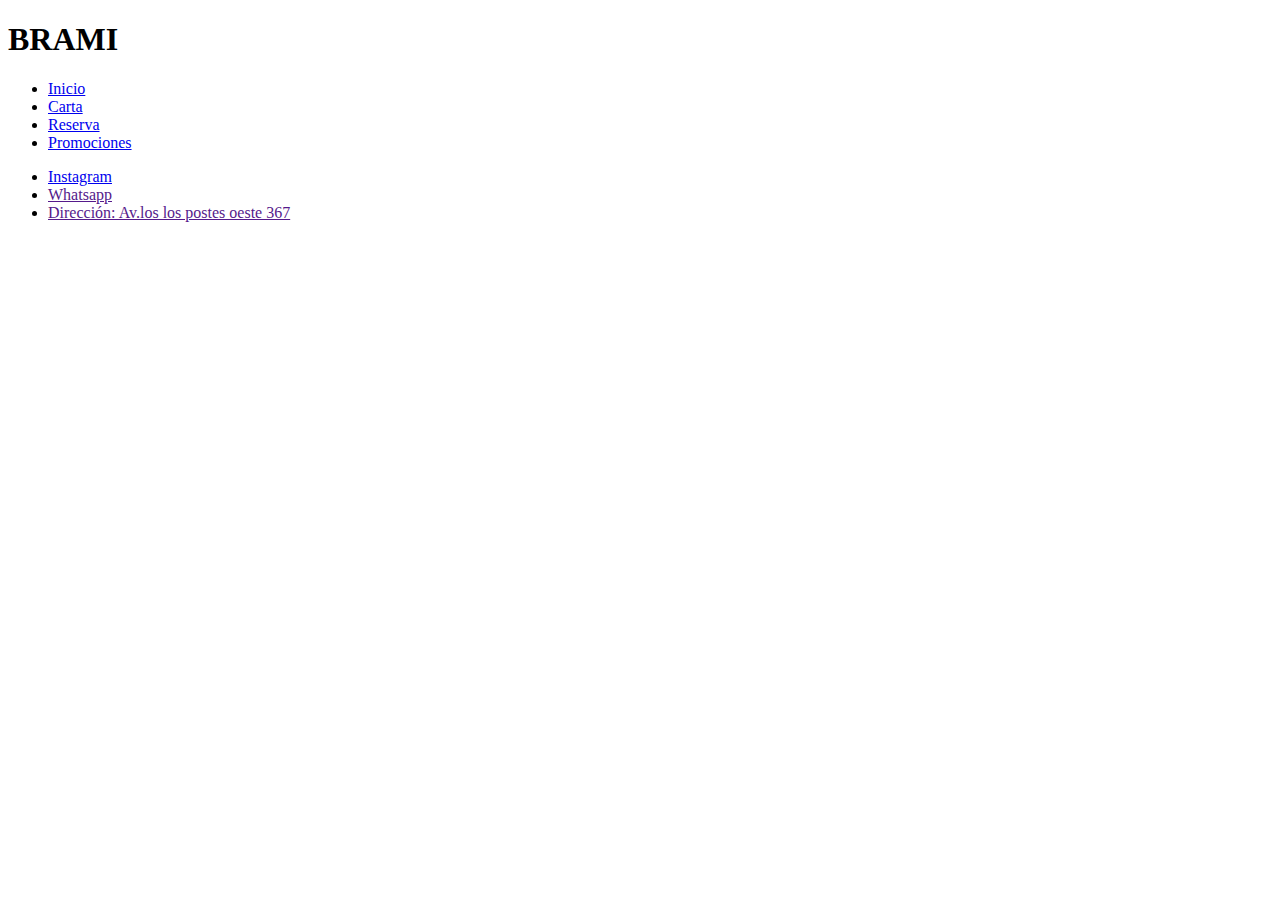
<file: promociones.html>
<!DOCTYPE html>
<html lang="en">
<head>
    <meta charset="UTF-8">
    <meta name="viewport" content="width=device-width, initial-scale=1.0">
    <script src="static.js" defer></script>
    <title>Promociones</title>
</head>
<body>
    <div id="header"></div>
    <div id="footer"></div>
</body>
</html>
</file>
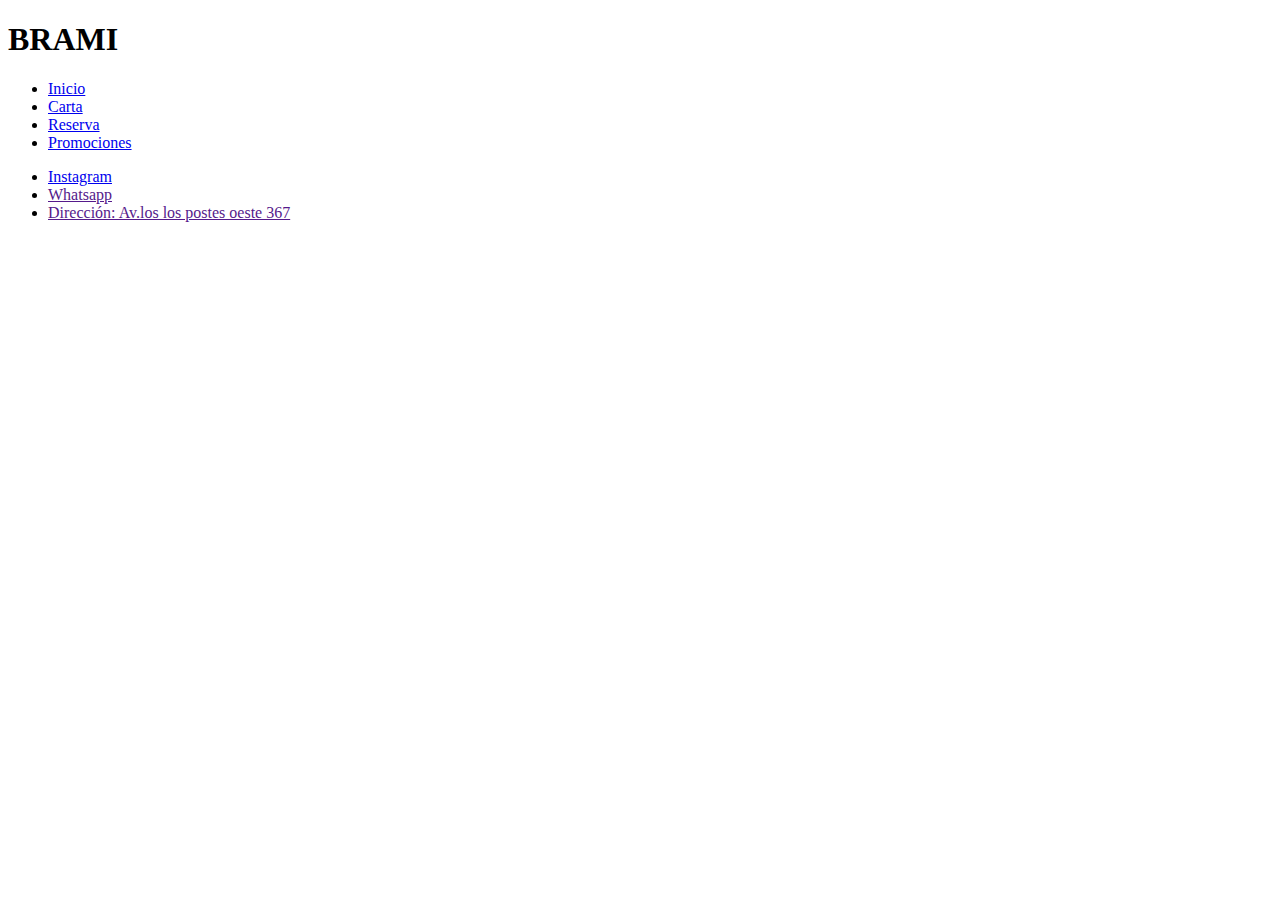
<file: reserva.html>
<!DOCTYPE html>
<html lang="en">
<head>
    <meta charset="UTF-8">
    <meta name="viewport" content="width=device-width, initial-scale=1.0">
    <script src="static.js" defer></script>
    <title>Document</title>
</head>
<body>
    <div id="header"></div>
    <div id="footer"></div>
</body>
</html>
</file>
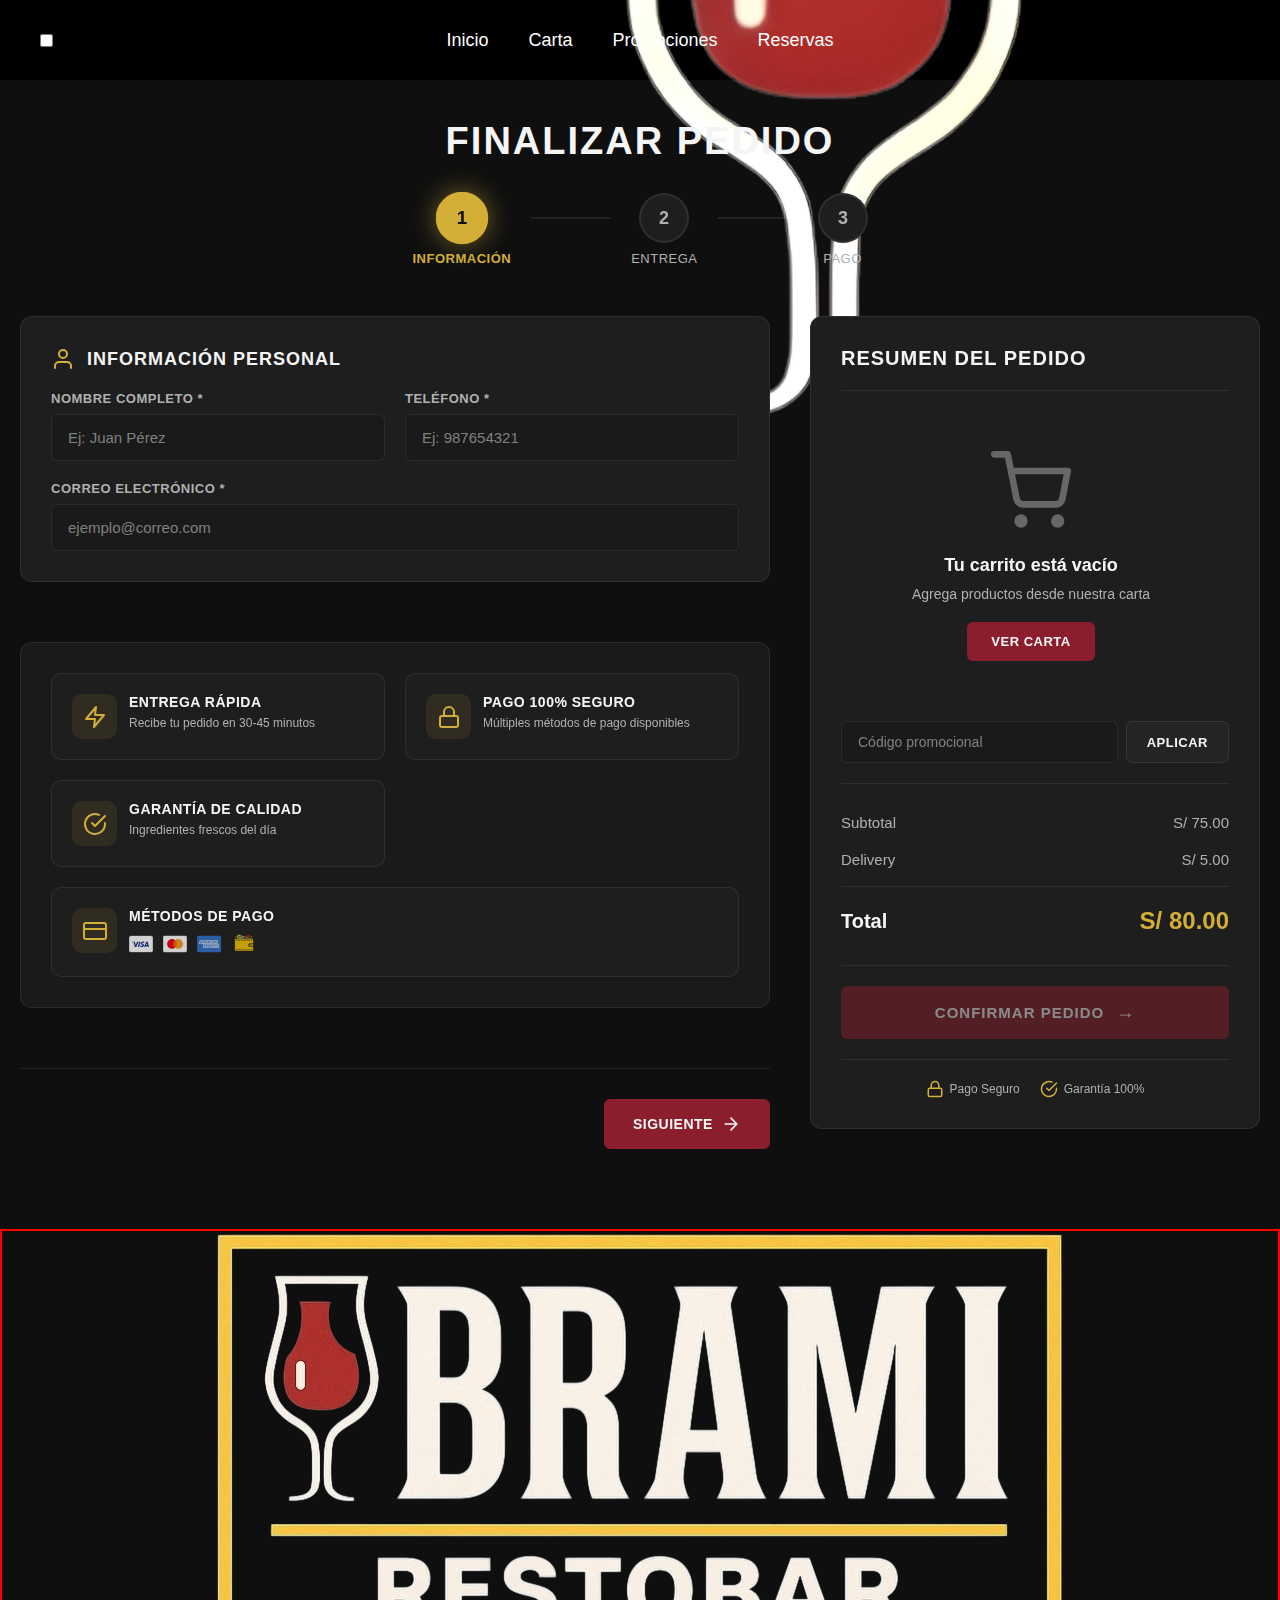
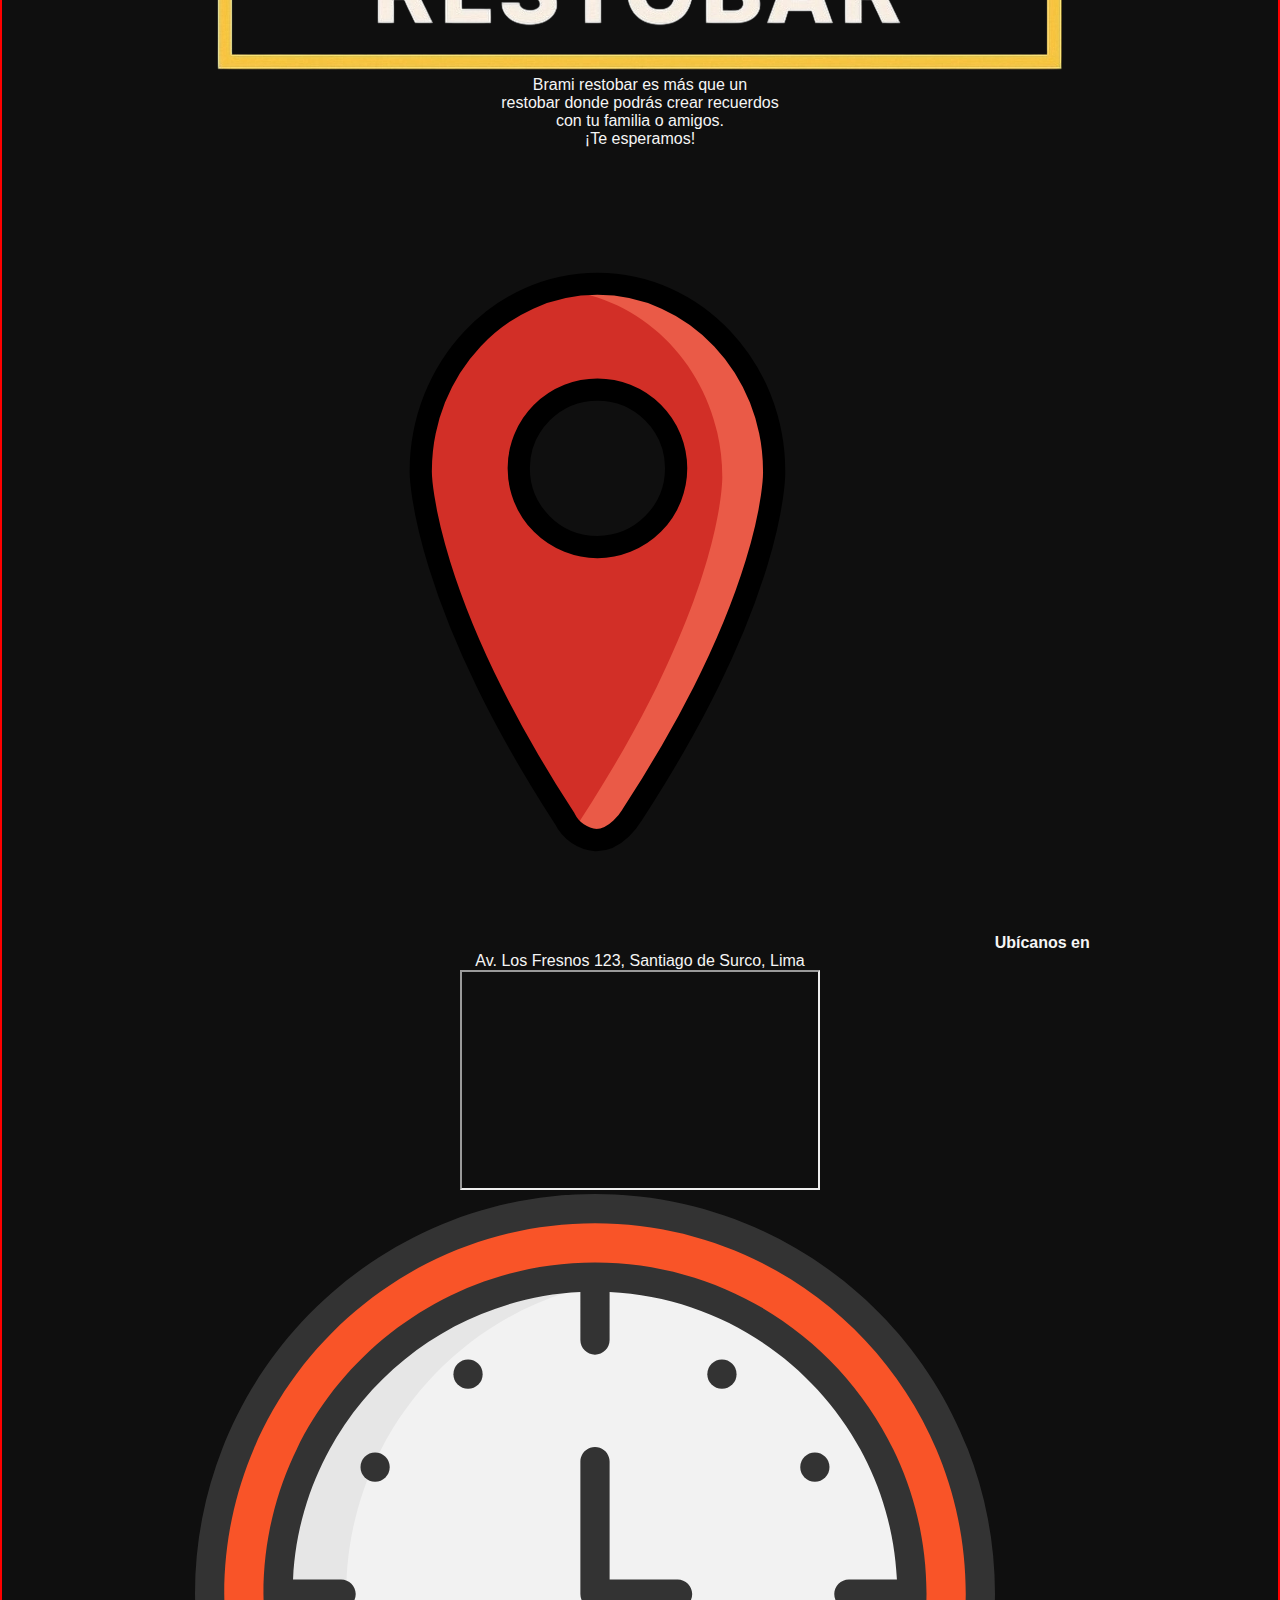
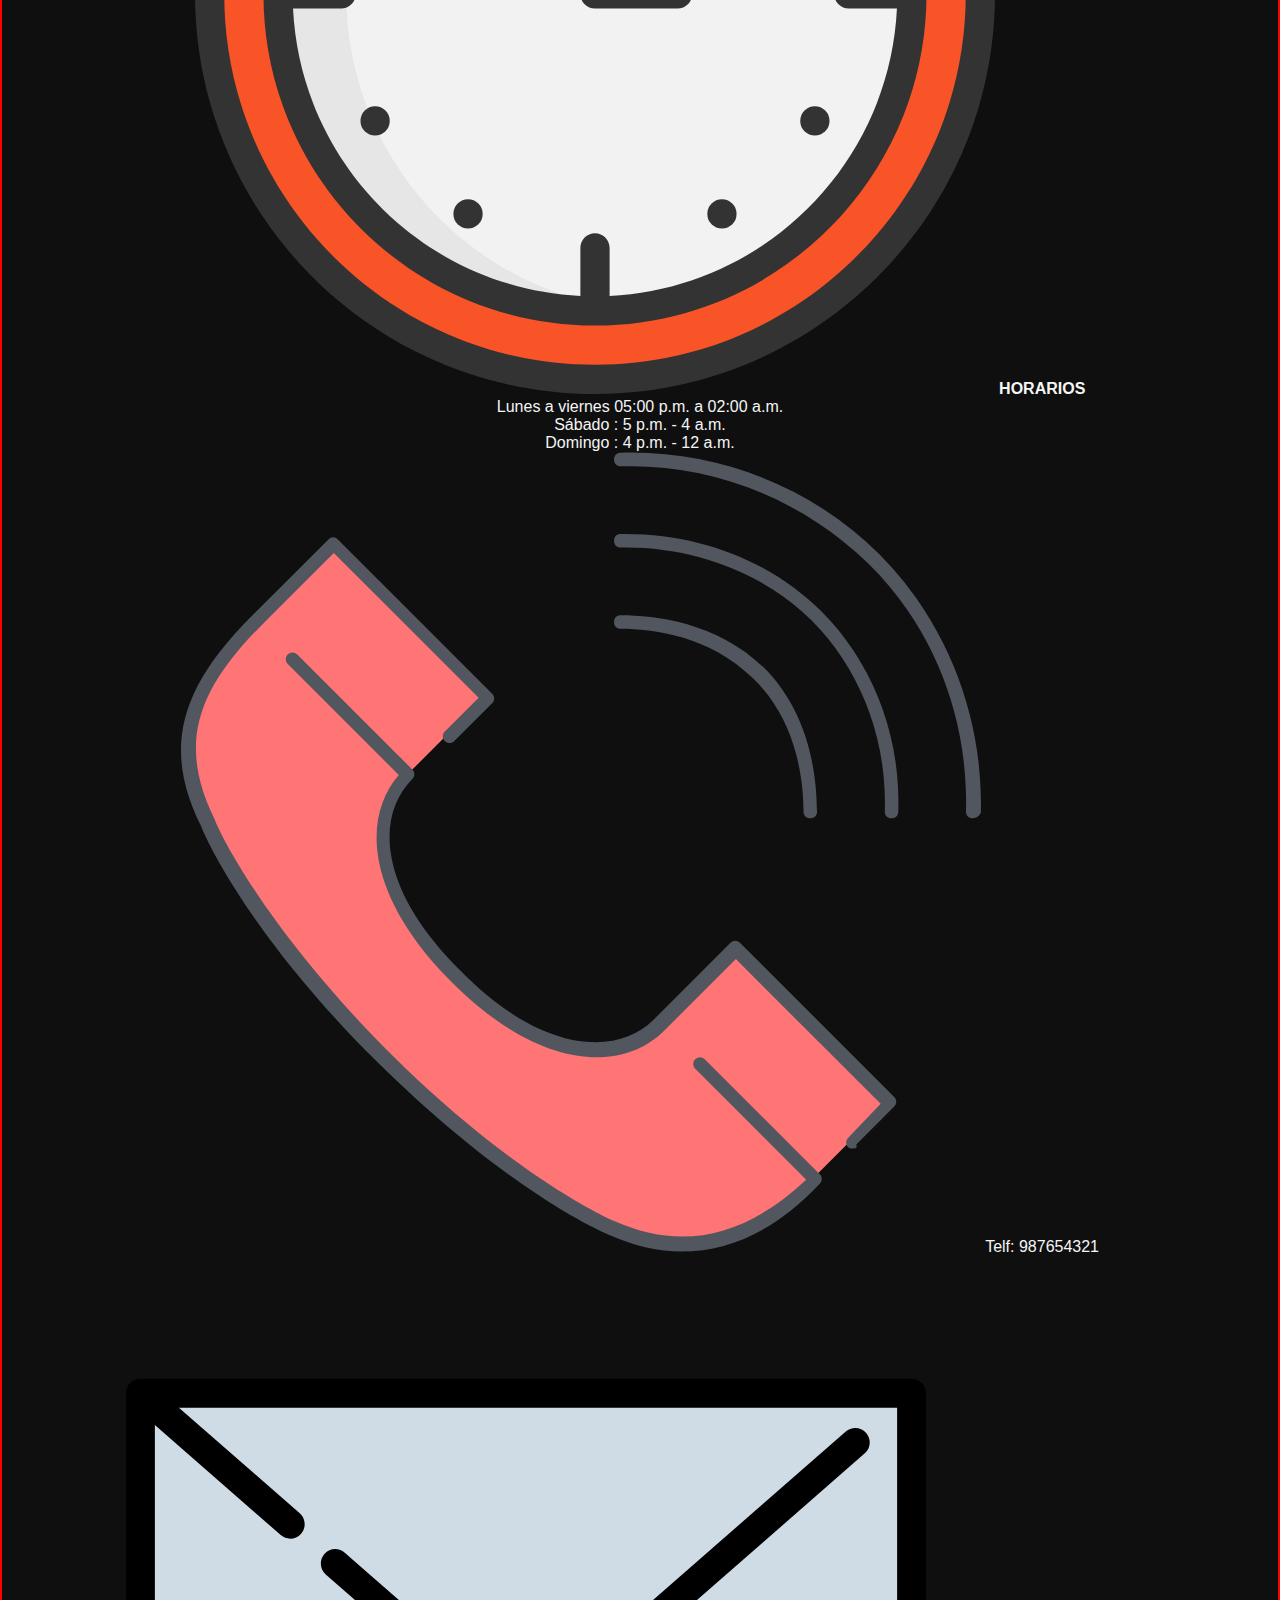
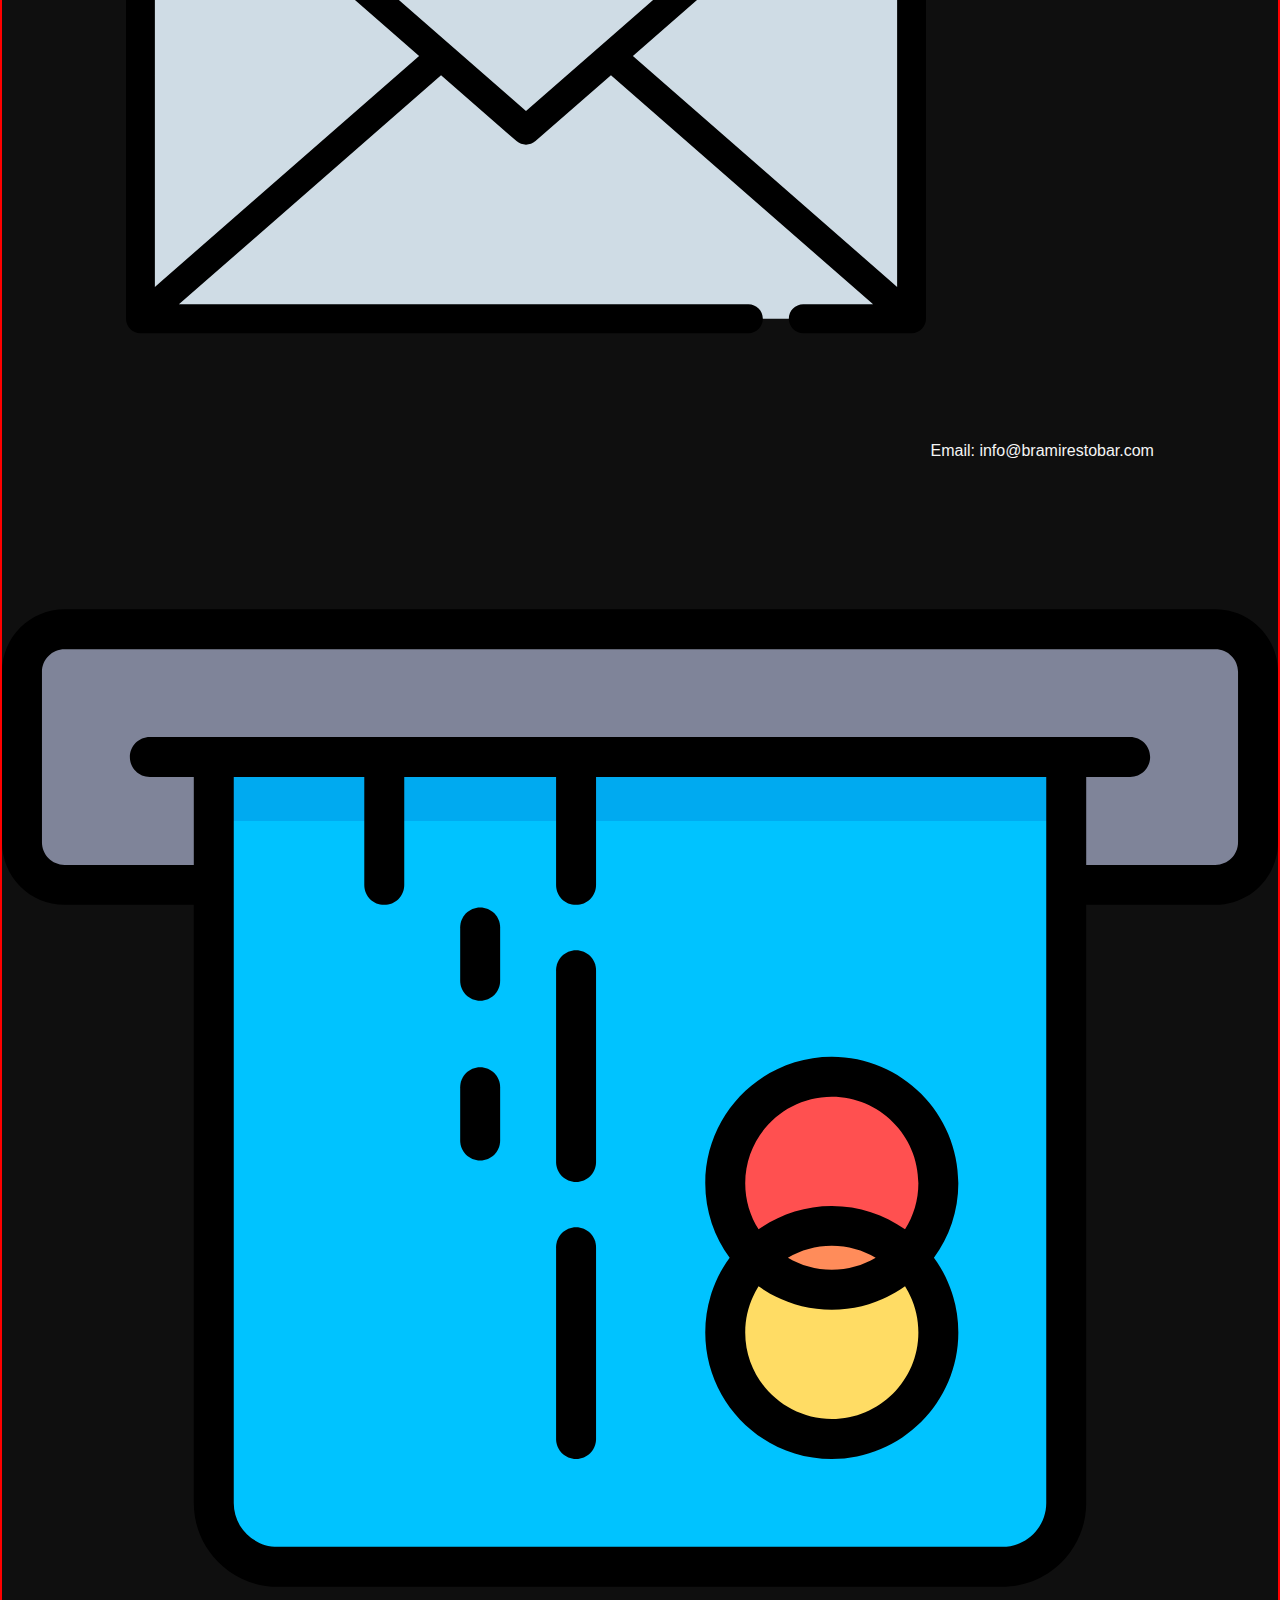
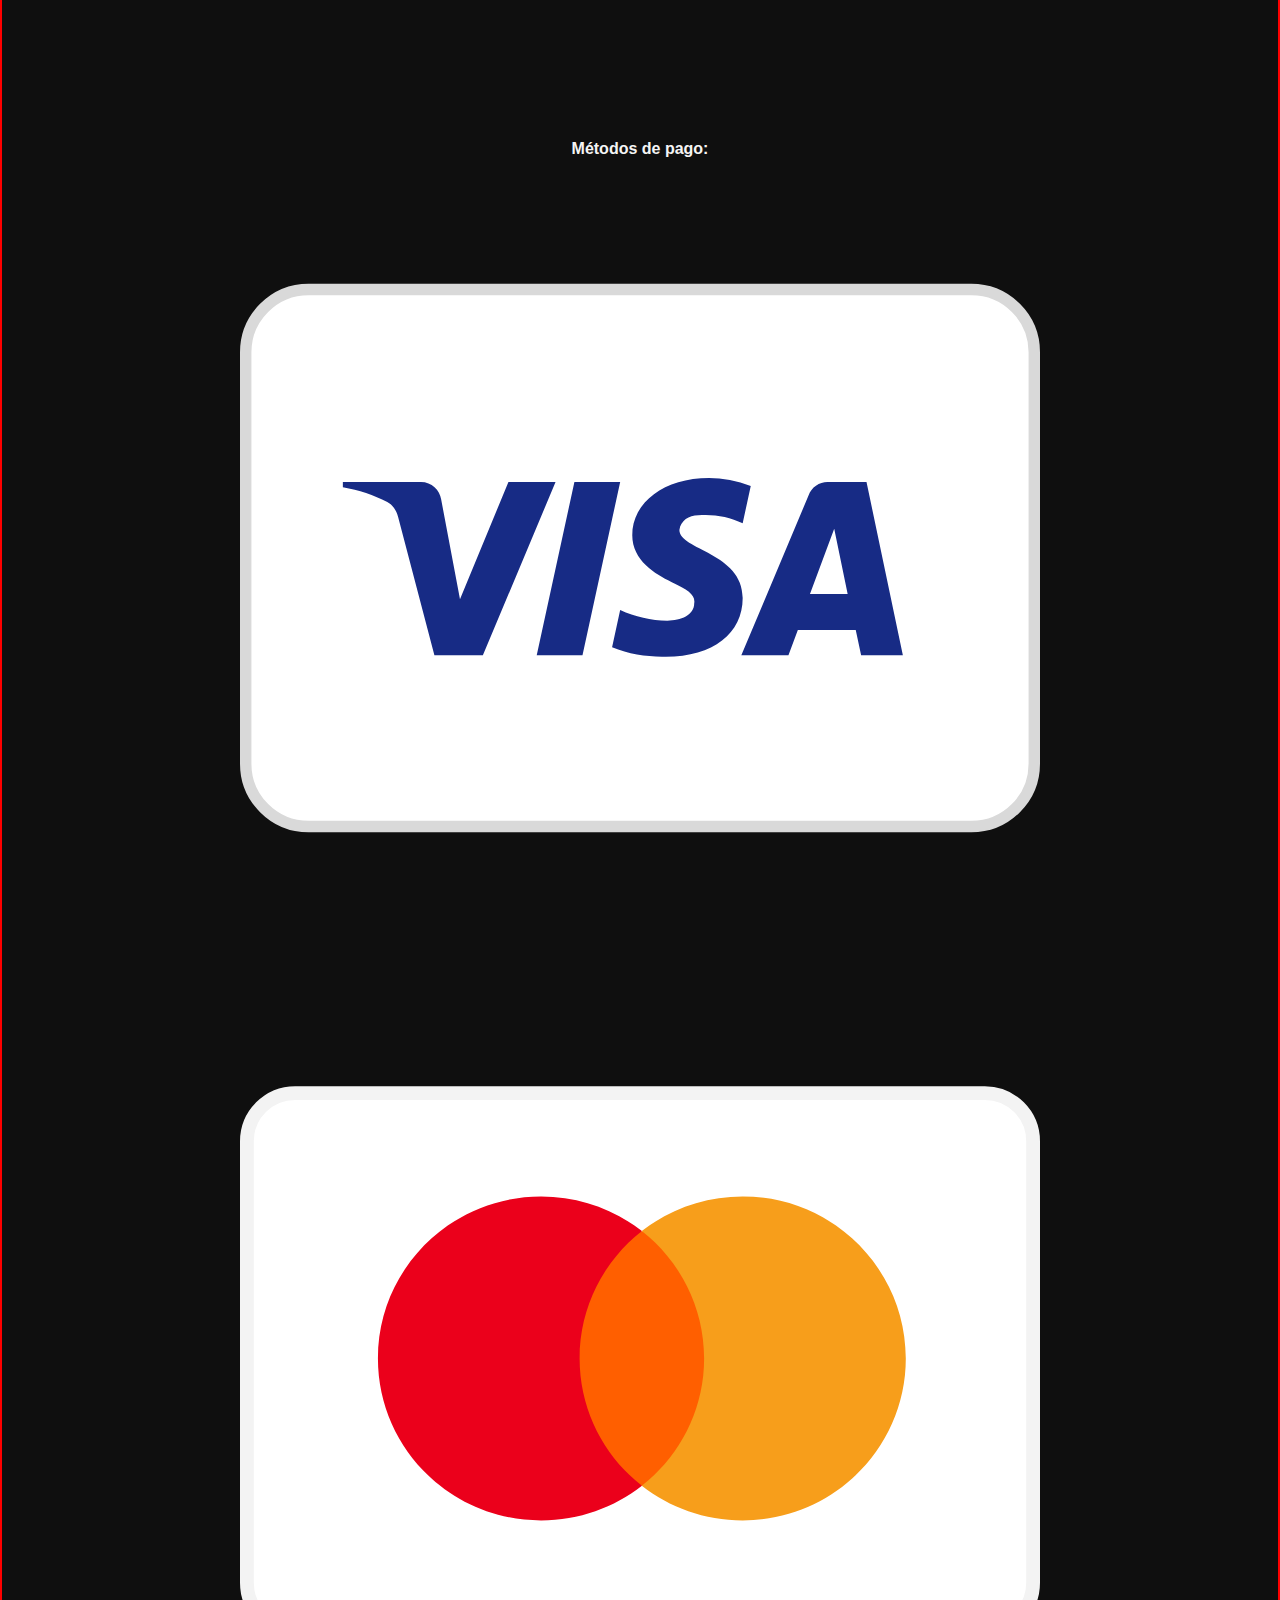
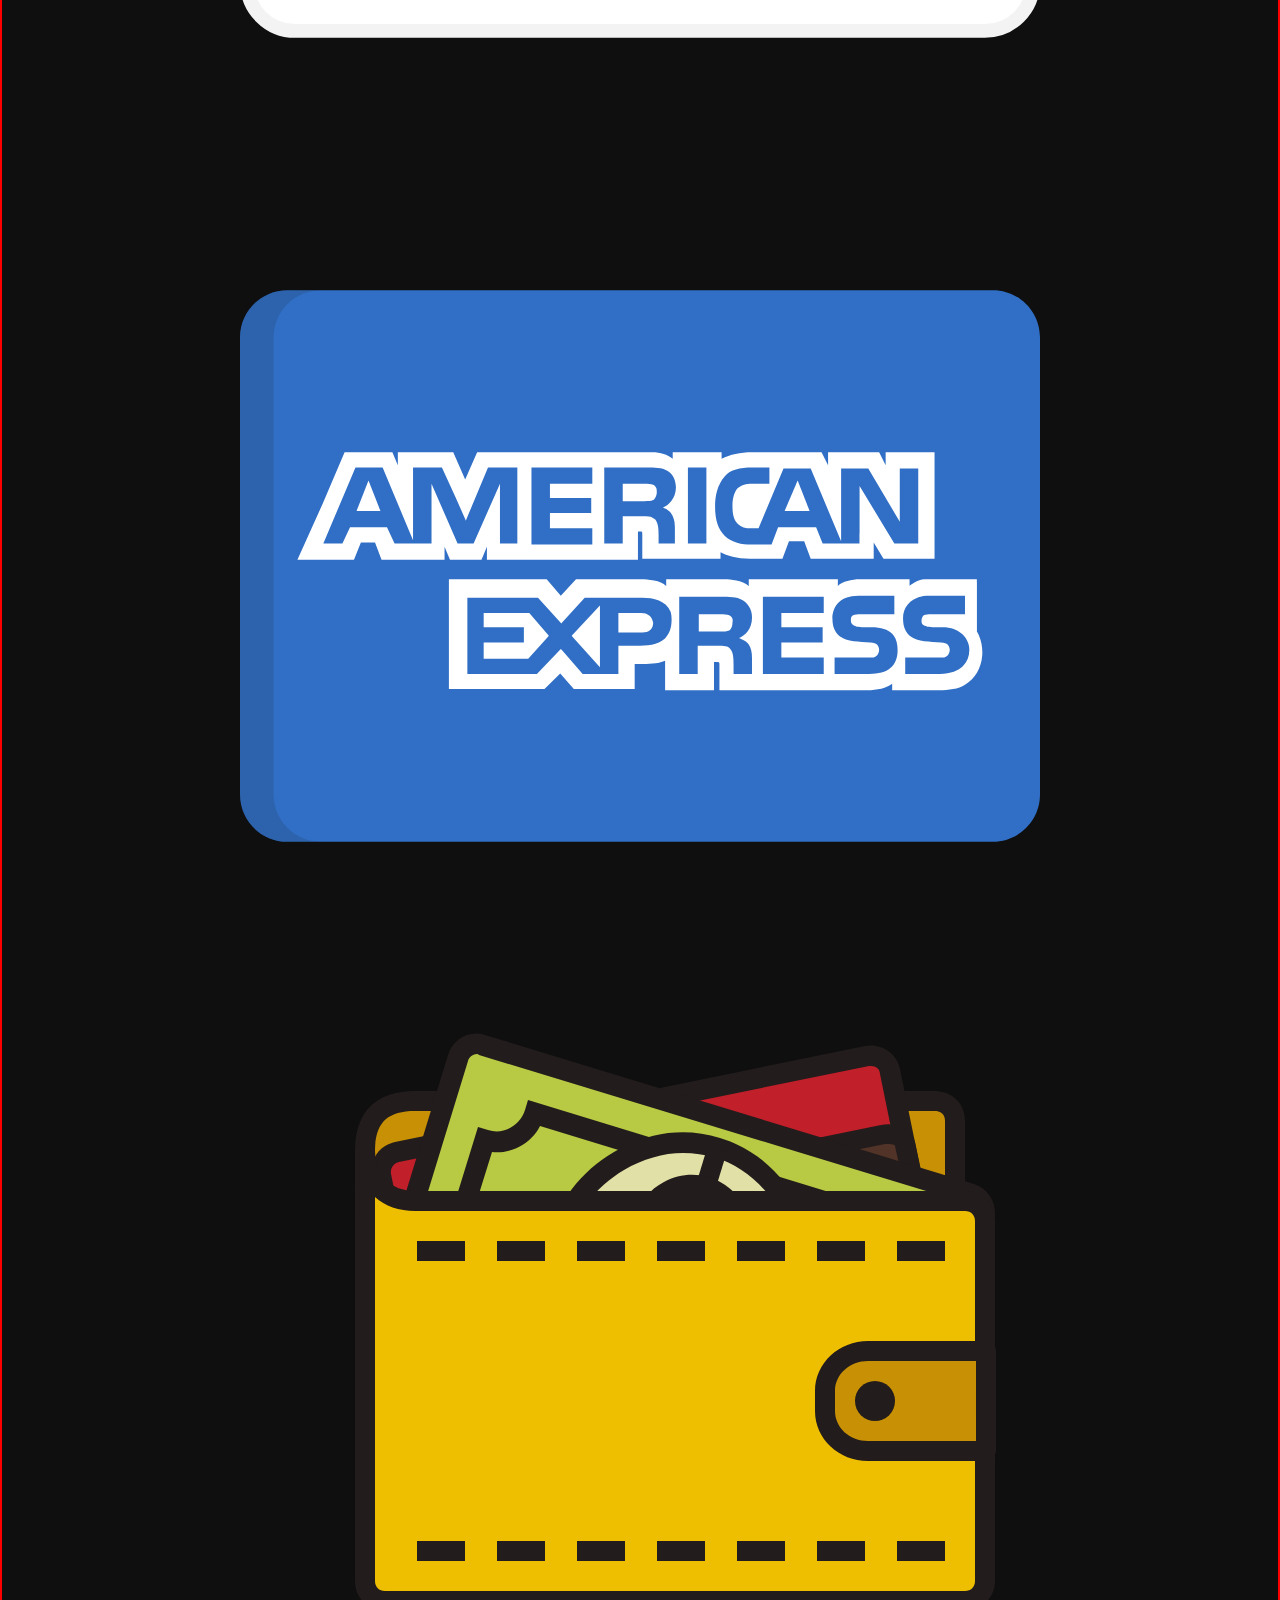
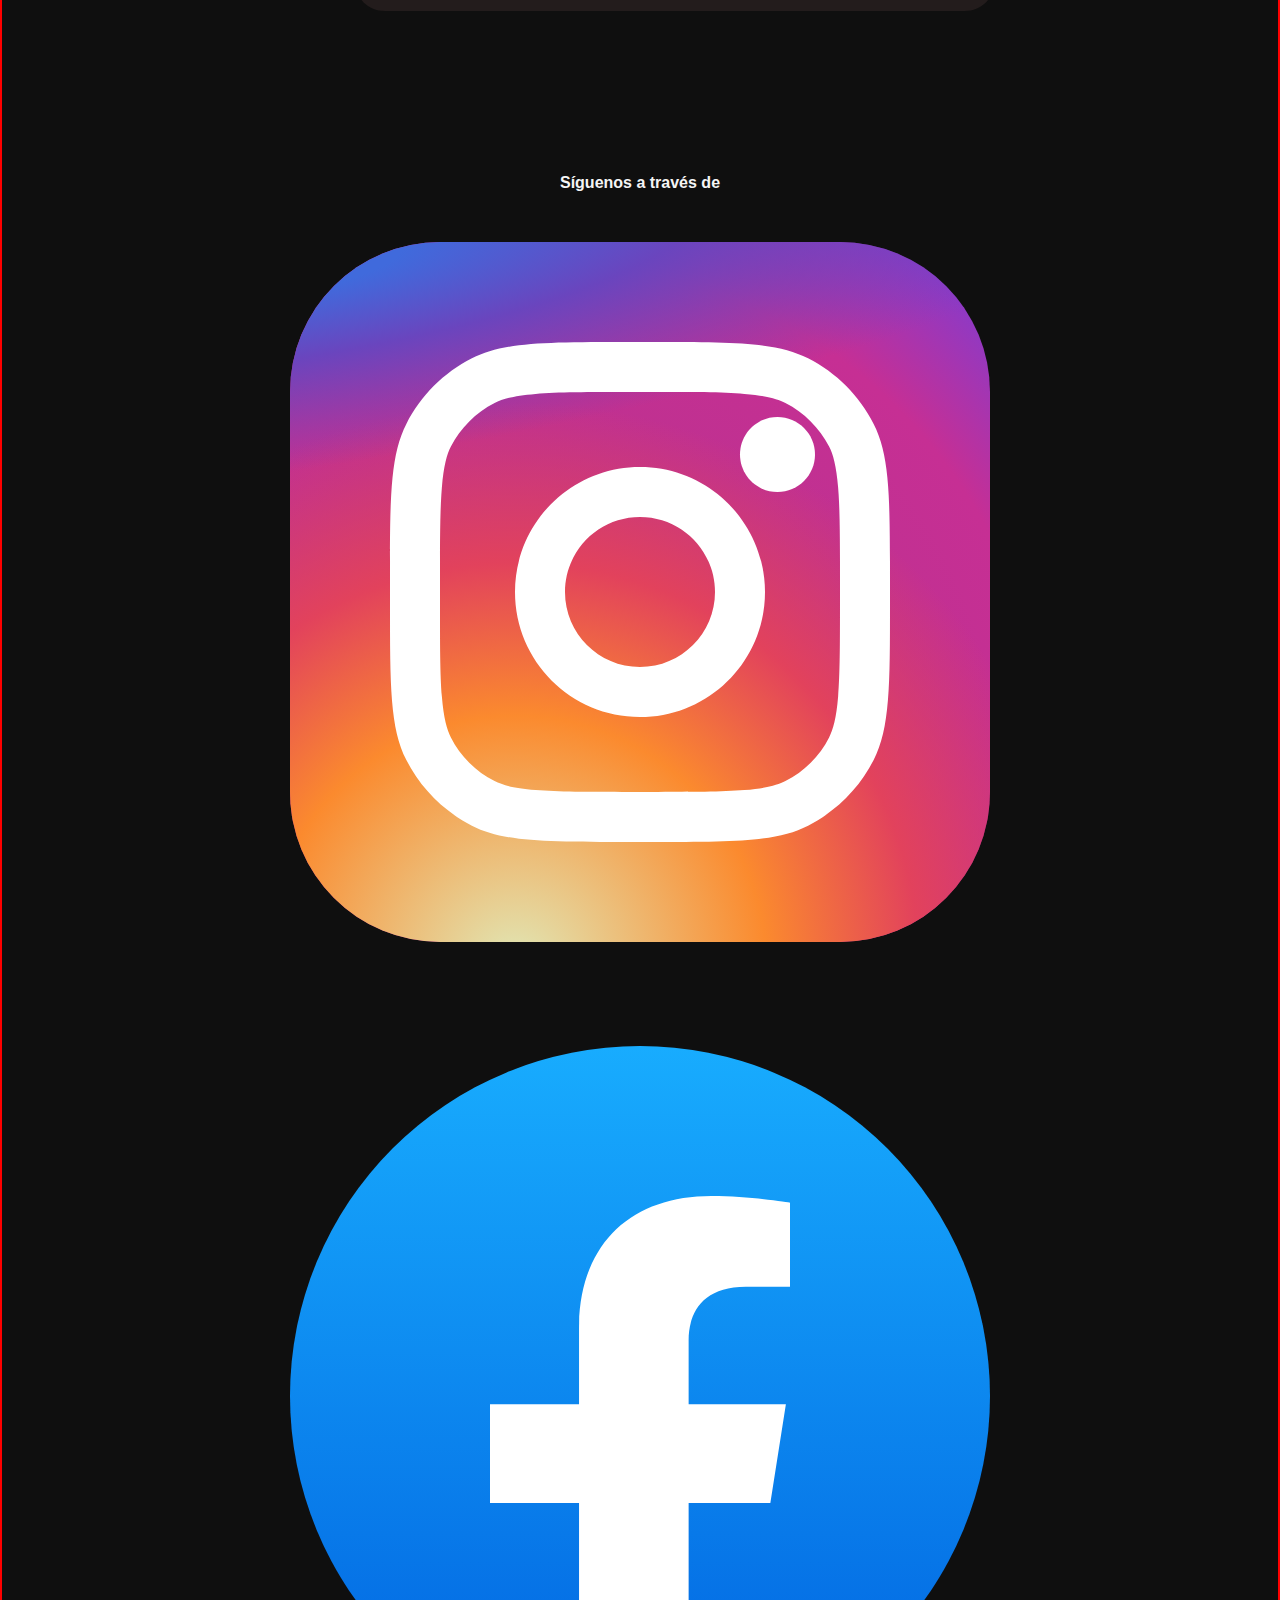
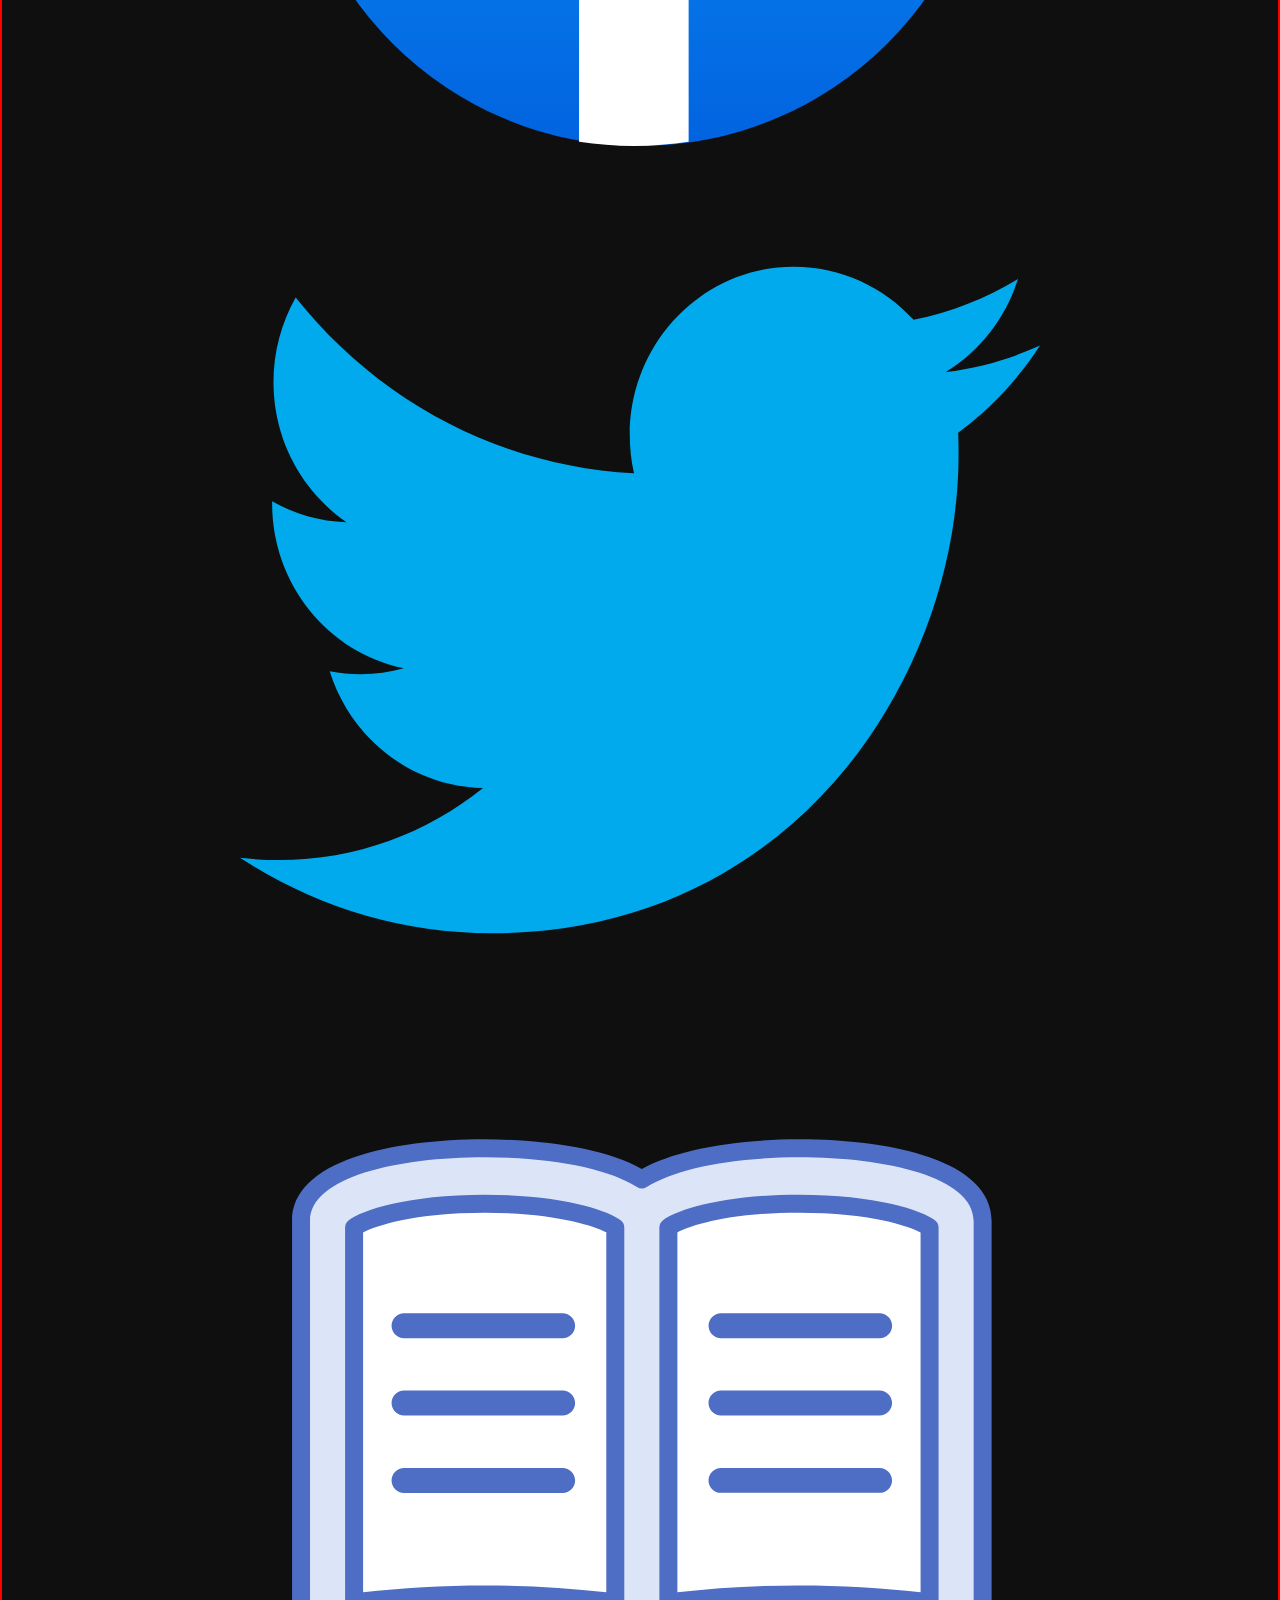
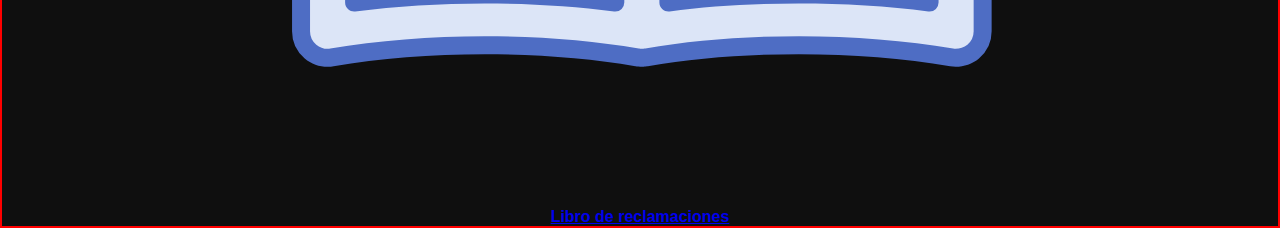
<file: pages/checkout.html>
<!DOCTYPE html>
<html lang="es">
  <head>
    <meta charset="UTF-8" />
    <meta name="viewport" content="width=device-width, initial-scale=1.0" />
    <title>Checkout - Brami Restobar</title>
    <link rel="stylesheet" href="/styles/global.css" />
    <link rel="stylesheet" href="/styles/header.css" />
    <link rel="stylesheet" href="/styles/footer.css" />
    <link rel="stylesheet" href="/styles/checkout.css" />
    <script src="/scripts/cart-checkout-integration.js"></script>
    <script src="/scripts/checkout.js"></script>
    <link rel="icon" href="../assets/images/favicon.ico" type="image/x-icon" />
  </head>
  <body>
    <!--Header-->
    <header>
      <input type="checkbox" id="menu-checkbox" />

      <label for="menu-checkbox" class="menu-toggle">
        <span></span>
        <span></span>
        <span></span>
      </label>

      <div class="header-brand">
        <img
          src="../assets/images/logo/favicon.webp"
          alt="logo"
          class="logoBrami"
        />
        <h1>BRAMI</h1>
      </div>

      <nav>
        <a href="/index.html">Inicio</a>
        <a href="/pages/carta.html">Carta</a>
        <a href="/pages/promociones.html">Promociones</a>
        <a href="/pages/reservas.html">Reservas</a>
      </nav>
    </header>

    <main class="checkout-container">
      <div class="checkout-header">
        <h1 class="checkout-title">Finalizar Pedido</h1>
        <div class="checkout-steps">
          <div class="step active" data-step="1">
            <div class="step-circle">
              <div class="step-number">1</div>
              <svg
                class="step-check"
                viewBox="0 0 24 24"
                fill="none"
                xmlns="http://www.w3.org/2000/svg"
              >
                <path
                  d="M20 6L9 17L4 12"
                  stroke="currentColor"
                  stroke-width="2"
                  stroke-linecap="round"
                  stroke-linejoin="round"
                />
              </svg>
            </div>
            <span class="step-label">Información</span>
          </div>
          <div class="step-line"></div>
          <div class="step" data-step="2">
            <div class="step-circle">
              <div class="step-number">2</div>
              <svg
                class="step-check"
                viewBox="0 0 24 24"
                fill="none"
                xmlns="http://www.w3.org/2000/svg"
              >
                <path
                  d="M20 6L9 17L4 12"
                  stroke="currentColor"
                  stroke-width="2"
                  stroke-linecap="round"
                  stroke-linejoin="round"
                />
              </svg>
            </div>
            <span class="step-label">Entrega</span>
          </div>
          <div class="step-line"></div>
          <div class="step" data-step="3">
            <div class="step-circle">
              <div class="step-number">3</div>
              <svg
                class="step-check"
                viewBox="0 0 24 24"
                fill="none"
                xmlns="http://www.w3.org/2000/svg"
              >
                <path
                  d="M20 6L9 17L4 12"
                  stroke="currentColor"
                  stroke-width="2"
                  stroke-linecap="round"
                  stroke-linejoin="round"
                />
              </svg>
            </div>
            <span class="step-label">Pago</span>
          </div>
        </div>
      </div>

      <div class="checkout-content">
        <!-- Formulario de checkout -->
        <div class="checkout-form-section">
          <!-- Información Personal -->
          <section class="form-section" data-step-content="1">
            <h2 class="section-title">
              <svg
                class="section-icon"
                viewBox="0 0 24 24"
                fill="none"
                xmlns="http://www.w3.org/2000/svg"
              >
                <path
                  d="M20 21v-2a4 4 0 0 0-4-4H8a4 4 0 0 0-4 4v2"
                  stroke="currentColor"
                  stroke-width="2"
                  stroke-linecap="round"
                  stroke-linejoin="round"
                />
                <circle
                  cx="12"
                  cy="7"
                  r="4"
                  stroke="currentColor"
                  stroke-width="2"
                  stroke-linecap="round"
                  stroke-linejoin="round"
                />
              </svg>
              Información Personal
            </h2>
            <div class="form-grid">
              <div class="form-group">
                <label for="nombre">Nombre completo *</label>
                <input
                  type="text"
                  id="nombre"
                  name="nombre"
                  placeholder="Ej: Juan Pérez"
                  required
                />
              </div>
              <div class="form-group">
                <label for="telefono">Teléfono *</label>
                <input
                  type="tel"
                  id="telefono"
                  name="telefono"
                  placeholder="Ej: 987654321"
                  required
                />
              </div>
              <div class="form-group full-width">
                <label for="email">Correo electrónico *</label>
                <input
                  type="email"
                  id="email"
                  name="email"
                  placeholder="ejemplo@correo.com"
                  required
                />
              </div>
            </div>
          </section>

          <!-- Beneficios y Confianza -->
          <section class="benefits-section" data-step-content="1">
            <div class="benefit-card">
              <div class="benefit-icon">
                <svg
                  viewBox="0 0 24 24"
                  fill="none"
                  xmlns="http://www.w3.org/2000/svg"
                >
                  <path
                    d="M13 2L3 14h9l-1 8 10-12h-9l1-8z"
                    stroke="currentColor"
                    stroke-width="2"
                    stroke-linecap="round"
                    stroke-linejoin="round"
                  />
                </svg>
              </div>
              <div class="benefit-content">
                <h3 class="benefit-title">Entrega Rápida</h3>
                <p class="benefit-description">
                  Recibe tu pedido en 30-45 minutos
                </p>
              </div>
            </div>
            <div class="benefit-card">
              <div class="benefit-icon">
                <svg
                  viewBox="0 0 24 24"
                  fill="none"
                  xmlns="http://www.w3.org/2000/svg"
                >
                  <rect
                    x="3"
                    y="11"
                    width="18"
                    height="11"
                    rx="2"
                    stroke="currentColor"
                    stroke-width="2"
                    stroke-linecap="round"
                    stroke-linejoin="round"
                  />
                  <path
                    d="M7 11V7a5 5 0 0 1 10 0v4"
                    stroke="currentColor"
                    stroke-width="2"
                    stroke-linecap="round"
                    stroke-linejoin="round"
                  />
                </svg>
              </div>
              <div class="benefit-content">
                <h3 class="benefit-title">Pago 100% Seguro</h3>
                <p class="benefit-description">
                  Múltiples métodos de pago disponibles
                </p>
              </div>
            </div>
            <div class="benefit-card">
              <div class="benefit-icon">
                <svg
                  viewBox="0 0 24 24"
                  fill="none"
                  xmlns="http://www.w3.org/2000/svg"
                >
                  <path
                    d="M22 11.08V12a10 10 0 1 1-5.93-9.14"
                    stroke="currentColor"
                    stroke-width="2"
                    stroke-linecap="round"
                    stroke-linejoin="round"
                  />
                  <polyline
                    points="22 4 12 14.01 9 11.01"
                    stroke="currentColor"
                    stroke-width="2"
                    stroke-linecap="round"
                    stroke-linejoin="round"
                  />
                </svg>
              </div>
              <div class="benefit-content">
                <h3 class="benefit-title">Garantía de Calidad</h3>
                <p class="benefit-description">Ingredientes frescos del día</p>
              </div>
            </div>
            <div class="benefit-card payment-methods-card">
              <div class="benefit-icon">
                <svg
                  viewBox="0 0 24 24"
                  fill="none"
                  xmlns="http://www.w3.org/2000/svg"
                >
                  <rect
                    x="1"
                    y="4"
                    width="22"
                    height="16"
                    rx="2"
                    stroke="currentColor"
                    stroke-width="2"
                    stroke-linecap="round"
                    stroke-linejoin="round"
                  />
                  <line
                    x1="1"
                    y1="10"
                    x2="23"
                    y2="10"
                    stroke="currentColor"
                    stroke-width="2"
                    stroke-linecap="round"
                    stroke-linejoin="round"
                  />
                </svg>
              </div>
              <div class="benefit-content">
                <h3 class="benefit-title">Métodos de Pago</h3>
                <div class="payment-icons">
                  <img src="../assets/svg/visa.svg" alt="Visa" />
                  <img src="../assets/svg/mastercard.svg" alt="MasterCard" />
                  <img src="../assets/svg/amex.svg" alt="Amex" />
                  <img
                    src="../assets/svg/billteras.svg"
                    alt="Billeteras digitales"
                  />
                </div>
              </div>
            </div>
          </section>

          <!-- Tipo de Entrega -->
          <section class="form-section" data-step-content="2">
            <h2 class="section-title">
              <svg
                class="section-icon"
                viewBox="0 0 24 24"
                fill="none"
                xmlns="http://www.w3.org/2000/svg"
              >
                <path
                  d="M1 3h15v13H1zM16 8h4l3 3v5h-7V8z"
                  stroke="currentColor"
                  stroke-width="2"
                  stroke-linecap="round"
                  stroke-linejoin="round"
                />
                <circle
                  cx="5.5"
                  cy="18.5"
                  r="2.5"
                  stroke="currentColor"
                  stroke-width="2"
                />
                <circle
                  cx="18.5"
                  cy="18.5"
                  r="2.5"
                  stroke="currentColor"
                  stroke-width="2"
                />
              </svg>
              Tipo de Entrega
            </h2>
            <div class="delivery-options">
              <label class="delivery-option active">
                <input type="radio" name="delivery" value="delivery" checked />
                <div class="option-content">
                  <div class="option-icon">
                    <svg
                      viewBox="0 0 24 24"
                      fill="none"
                      xmlns="http://www.w3.org/2000/svg"
                    >
                      <path
                        d="M1 3h15v13H1zM16 8h4l3 3v5h-7V8z"
                        stroke="currentColor"
                        stroke-width="2"
                        stroke-linecap="round"
                        stroke-linejoin="round"
                      />
                      <circle
                        cx="5.5"
                        cy="18.5"
                        r="2.5"
                        stroke="currentColor"
                        stroke-width="2"
                      />
                      <circle
                        cx="18.5"
                        cy="18.5"
                        r="2.5"
                        stroke="currentColor"
                        stroke-width="2"
                      />
                    </svg>
                  </div>
                  <div class="option-info">
                    <h3>Delivery</h3>
                    <p>Entrega a domicilio</p>
                  </div>
                  <div class="option-price">S/ 5.00</div>
                </div>
              </label>
              <label class="delivery-option">
                <input type="radio" name="delivery" value="recojo" />
                <div class="option-content">
                  <div class="option-icon">
                    <svg
                      viewBox="0 0 24 24"
                      fill="none"
                      xmlns="http://www.w3.org/2000/svg"
                    >
                      <path
                        d="M3 9l9-7 9 7v11a2 2 0 0 1-2 2H5a2 2 0 0 1-2-2z"
                        stroke="currentColor"
                        stroke-width="2"
                        stroke-linecap="round"
                        stroke-linejoin="round"
                      />
                      <path
                        d="M9 22V12h6v10"
                        stroke="currentColor"
                        stroke-width="2"
                        stroke-linecap="round"
                        stroke-linejoin="round"
                      />
                    </svg>
                  </div>
                  <div class="option-info">
                    <h3>Recojo en tienda</h3>
                    <p>Retiro en el local</p>
                  </div>
                  <div class="option-price">Gratis</div>
                </div>
              </label>
            </div>
          </section>

          <!-- Dirección de Entrega -->
          <section
            class="form-section"
            id="direccion-section"
            data-step-content="2"
          >
            <h2 class="section-title">
              <svg
                class="section-icon"
                viewBox="0 0 24 24"
                fill="none"
                xmlns="http://www.w3.org/2000/svg"
              >
                <path
                  d="M21 10c0 7-9 13-9 13s-9-6-9-13a9 9 0 0 1 18 0z"
                  stroke="currentColor"
                  stroke-width="2"
                  stroke-linecap="round"
                  stroke-linejoin="round"
                />
                <circle
                  cx="12"
                  cy="10"
                  r="3"
                  stroke="currentColor"
                  stroke-width="2"
                  stroke-linecap="round"
                  stroke-linejoin="round"
                />
              </svg>
              Dirección de Entrega
            </h2>
            <div class="form-grid">
              <div class="form-group full-width">
                <label for="direccion">Dirección *</label>
                <input
                  type="text"
                  id="direccion"
                  name="direccion"
                  placeholder="Av. Los Fresnos 123"
                  required
                />
              </div>
              <div class="form-group">
                <label for="distrito">Distrito *</label>
                <select id="distrito" name="distrito" required>
                  <option value="">Seleccionar distrito</option>
                  <option value="santiago-surco">Santiago de Surco</option>
                </select>
              </div>
              <div class="form-group">
                <label for="referencia">Referencia</label>
                <input
                  type="text"
                  id="referencia"
                  name="referencia"
                  placeholder="Ej: Casa color azul"
                />
              </div>
              <div class="form-group full-width">
                <label for="instrucciones">Instrucciones adicionales</label>
                <textarea
                  id="instrucciones"
                  name="instrucciones"
                  rows="3"
                  placeholder="Agrega cualquier indicación especial..."
                ></textarea>
              </div>
            </div>
          </section>

          <!-- Método de Pago -->
          <section class="form-section" data-step-content="3">
            <h2 class="section-title">
              <svg
                class="section-icon"
                viewBox="0 0 24 24"
                fill="none"
                xmlns="http://www.w3.org/2000/svg"
              >
                <rect
                  x="1"
                  y="4"
                  width="22"
                  height="16"
                  rx="2"
                  stroke="currentColor"
                  stroke-width="2"
                  stroke-linecap="round"
                  stroke-linejoin="round"
                />
                <line
                  x1="1"
                  y1="10"
                  x2="23"
                  y2="10"
                  stroke="currentColor"
                  stroke-width="2"
                  stroke-linecap="round"
                  stroke-linejoin="round"
                />
              </svg>
              Método de Pago
            </h2>
            <div class="payment-methods">
              <label class="payment-method active">
                <input type="radio" name="payment" value="efectivo" checked />
                <div class="method-content">
                  <div class="method-icon">
                    <svg
                      viewBox="0 0 24 24"
                      fill="none"
                      xmlns="http://www.w3.org/2000/svg"
                    >
                      <line
                        x1="12"
                        y1="1"
                        x2="12"
                        y2="23"
                        stroke="currentColor"
                        stroke-width="2"
                        stroke-linecap="round"
                        stroke-linejoin="round"
                      />
                      <path
                        d="M17 5H9.5a3.5 3.5 0 0 0 0 7h5a3.5 3.5 0 0 1 0 7H6"
                        stroke="currentColor"
                        stroke-width="2"
                        stroke-linecap="round"
                        stroke-linejoin="round"
                      />
                    </svg>
                  </div>
                  <span>Efectivo</span>
                </div>
              </label>
              <label class="payment-method">
                <input type="radio" name="payment" value="tarjeta" />
                <div class="method-content">
                  <div class="method-icon">
                    <svg
                      viewBox="0 0 24 24"
                      fill="none"
                      xmlns="http://www.w3.org/2000/svg"
                    >
                      <rect
                        x="1"
                        y="4"
                        width="22"
                        height="16"
                        rx="2"
                        stroke="currentColor"
                        stroke-width="2"
                      />
                      <line
                        x1="1"
                        y1="10"
                        x2="23"
                        y2="10"
                        stroke="currentColor"
                        stroke-width="2"
                      />
                    </svg>
                  </div>
                  <span>Tarjeta</span>
                </div>
              </label>
              <label class="payment-method">
                <input type="radio" name="payment" value="yape" />
                <div class="method-content">
                  <div class="method-icon">
                    <svg
                      viewBox="0 0 24 24"
                      fill="none"
                      xmlns="http://www.w3.org/2000/svg"
                    >
                      <rect
                        x="5"
                        y="2"
                        width="14"
                        height="20"
                        rx="2"
                        stroke="currentColor"
                        stroke-width="2"
                        stroke-linecap="round"
                        stroke-linejoin="round"
                      />
                      <line
                        x1="12"
                        y1="18"
                        x2="12.01"
                        y2="18"
                        stroke="currentColor"
                        stroke-width="2"
                        stroke-linecap="round"
                        stroke-linejoin="round"
                      />
                    </svg>
                  </div>
                  <span>Yape/Plin</span>
                </div>
              </label>
            </div>

            <!-- Campos de tarjeta-->
            <div class="card-details" id="card-details" style="display: none">
              <div class="form-grid">
                <div class="form-group full-width">
                  <label for="card-number">Número de tarjeta</label>
                  <input
                    type="text"
                    id="card-number"
                    placeholder="1234 5678 9012 3456"
                    maxlength="19"
                  />
                </div>
                <div class="form-group">
                  <label for="card-expiry">Fecha de vencimiento</label>
                  <input
                    type="text"
                    id="card-expiry"
                    placeholder="MM/AA"
                    maxlength="5"
                  />
                </div>
                <div class="form-group">
                  <label for="card-cvv">CVV</label>
                  <input
                    type="text"
                    id="card-cvv"
                    placeholder="123"
                    maxlength="3"
                  />
                </div>
              </div>
              <div class="card-icons">
                <img src="../assets/svg/visa.svg" alt="Visa" />
                <img src="../assets/svg/mastercard.svg" alt="MasterCard" />
                <img src="../assets/svg/amex.svg" alt="American Express" />
              </div>
            </div>
          </section>

          <!-- Botones de Navegación -->
          <div class="form-navigation">
            <button
              type="button"
              class="nav-btn nav-btn-prev"
              id="prevBtn"
              style="display: none"
            >
              <svg
                viewBox="0 0 24 24"
                fill="none"
                xmlns="http://www.w3.org/2000/svg"
              >
                <path
                  d="M19 12H5M12 19l-7-7 7-7"
                  stroke="currentColor"
                  stroke-width="2"
                  stroke-linecap="round"
                  stroke-linejoin="round"
                />
              </svg>
              <span>Anterior</span>
            </button>
            <button type="button" class="nav-btn nav-btn-next" id="nextBtn">
              <span>Siguiente</span>
              <svg
                viewBox="0 0 24 24"
                fill="none"
                xmlns="http://www.w3.org/2000/svg"
              >
                <path
                  d="M5 12h14M12 5l7 7-7 7"
                  stroke="currentColor"
                  stroke-width="2"
                  stroke-linecap="round"
                  stroke-linejoin="round"
                />
              </svg>
            </button>
          </div>
        </div>

        <!-- Resumen del Pedido -->
        <div class="order-summary">
          <div class="summary-sticky">
            <h2 class="summary-title">Resumen del Pedido</h2>

            <div class="order-items">
              <div class="order-item">
                <div class="item-image">
                  <img
                    src="https://jameaperu.com/assets/images/lomo-saltado_800x534.webp"
                    alt="Lomo Saltado"
                  />
                </div>
                <div class="item-details">
                  <h3 class="item-name">Lomo Saltado</h3>
                  <div class="item-quantity">
                    <button class="qty-btn" aria-label="Disminuir cantidad">
                      −
                    </button>
                    <span class="qty-value">2</span>
                    <button class="qty-btn" aria-label="Aumentar cantidad">
                      +
                    </button>
                  </div>
                </div>
                <div class="item-price">S/ 38.00</div>
              </div>

              <div class="order-item">
                <div class="item-image">
                  <img
                    src="https://perupationline.com/wp-content/uploads/2021/02/PISCO-SOUR.jpg"
                    alt="Pisco Sour"
                  />
                </div>
                <div class="item-details">
                  <h3 class="item-name">Pisco Sour</h3>
                  <div class="item-quantity">
                    <button class="qty-btn" aria-label="Disminuir cantidad">
                      −
                    </button>
                    <span class="qty-value">1</span>
                    <button class="qty-btn" aria-label="Aumentar cantidad">
                      +
                    </button>
                  </div>
                </div>
                <div class="item-price">S/ 18.00</div>
              </div>

              <div class="order-item">
                <div class="item-image">
                  <img
                    src="https://tb-static.uber.com/prod/image-proc/processed_images/3af2066bb750569db8996d97e11d785c/bc9c318a9c96996e2d990faf2b0c65f6.jpeg"
                    alt="Alitas BBQ"
                  />
                </div>
                <div class="item-details">
                  <h3 class="item-name">Alitas a la BBQ</h3>
                  <div class="item-quantity">
                    <button class="qty-btn" aria-label="Disminuir cantidad">
                      −
                    </button>
                    <span class="qty-value">1</span>
                    <button class="qty-btn" aria-label="Aumentar cantidad">
                      +
                    </button>
                  </div>
                </div>
                <div class="item-price">S/ 19.00</div>
              </div>
            </div>

            <div class="promo-code">
              <input
                type="text"
                placeholder="Código promocional"
                class="promo-input"
              />
              <button class="promo-btn">Aplicar</button>
            </div>

            <div class="order-totals">
              <div class="total-row">
                <span>Subtotal</span>
                <span>S/ 75.00</span>
              </div>
              <div class="total-row">
                <span>Delivery</span>
                <span class="delivery-cost">S/ 5.00</span>
              </div>
              <div class="total-row discount" style="display: none">
                <span>Descuento</span>
                <span class="discount-amount">- S/ 0.00</span>
              </div>
              <div class="total-row total">
                <span>Total</span>
                <span class="total-amount">S/ 80.00</span>
              </div>
            </div>

            <button class="checkout-btn">
              <span>Confirmar Pedido</span>
              <span class="btn-arrow">→</span>
            </button>

            <div class="security-badges">
              <div class="badge">
                <svg
                  class="badge-icon"
                  viewBox="0 0 24 24"
                  fill="none"
                  xmlns="http://www.w3.org/2000/svg"
                >
                  <rect
                    x="3"
                    y="11"
                    width="18"
                    height="11"
                    rx="2"
                    stroke="currentColor"
                    stroke-width="2"
                    stroke-linecap="round"
                    stroke-linejoin="round"
                  />
                  <path
                    d="M7 11V7a5 5 0 0 1 10 0v4"
                    stroke="currentColor"
                    stroke-width="2"
                    stroke-linecap="round"
                    stroke-linejoin="round"
                  />
                </svg>
                <span>Pago Seguro</span>
              </div>
              <div class="badge">
                <svg
                  class="badge-icon"
                  viewBox="0 0 24 24"
                  fill="none"
                  xmlns="http://www.w3.org/2000/svg"
                >
                  <path
                    d="M22 11.08V12a10 10 0 1 1-5.93-9.14"
                    stroke="currentColor"
                    stroke-width="2"
                    stroke-linecap="round"
                    stroke-linejoin="round"
                  />
                  <polyline
                    points="22 4 12 14.01 9 11.01"
                    stroke="currentColor"
                    stroke-width="2"
                    stroke-linecap="round"
                    stroke-linejoin="round"
                  />
                </svg>
                <span>Garantía 100%</span>
              </div>
            </div>
          </div>
        </div>
      </div>
    </main>

    <!--Footer-->
    <footer class="footer-pagina">
      <div class="contenedor-footer">
        <div class="footer-logo">
          <img
            src="../assets/images/logo/marcaPng.webp"
            alt="logo Brami"
            class="pie-logo"
          />
          <div class="pie-contacto">
            <p>Brami restobar es más que un</p>
            <p>restobar donde podrás crear recuerdos</p>
            <p>con tu familia o amigos.</p>
            <p>¡Te esperamos!</p>
          </div>
        </div>

        <div class="Ubicacion">
          <h4>
            <span class="footer-icon-title">
              <img src="../assets/svg/ubicacion.svg" alt="icono ubicación" />
              Ubícanos en
            </span>
          </h4>
          <p>Av. Los Fresnos 123, Santiago de Surco, Lima</p>
          <iframe
            src="https://www.google.com/maps?q=Av.+Los+Fresnos+123,+Santiago+de+Surco,+Lima&output=embed"
            width="360"
            height="220"
            allowfullscreen
            loading="lazy"
            title="Mapa de la ubicación de Brami en Av. Los Fresnos 123"
          >
          </iframe>
        </div>

        <div class="footer-horarios">
          <h4>
            <span class="footer-icon-title">
              <img src="../assets/svg/reloj.svg" alt="icono reloj" />
              HORARIOS
            </span>
          </h4>
          <p>Lunes a viernes 05:00 p.m. a 02:00 a.m.</p>
          <p>Sábado : 5 p.m. - 4 a.m.</p>
          <p>Domingo : 4 p.m. - 12 a.m.</p>

          <div class="footer-contacto">
            <p>
              <img
                src="../assets/svg/telf.svg"
                alt="Teléfono"
                class="icono-contacto"
              />
              Telf: 987654321
            </p>
            <p>
              <img
                src="../assets/svg/email.svg"
                alt="Correo"
                class="icono-contacto"
              />
              Email: info@bramirestobar.com
            </p>
          </div>
        </div>

        <div class="footer-metodos-pago">
          <h4>
            <span class="footer-icon-title">
              <img
                src="../assets/svg/metpago.svg"
                alt="icono métodos de pago"
              />
              Métodos de pago:
            </span>
          </h4>
          <div class="footer-iconos-pago">
            <img src="../assets/svg/visa.svg" alt="Visa" />
            <img src="../assets/svg/mastercard.svg" alt="MasterCard" />
            <img src="../assets/svg/amex.svg" alt="Amex" />
            <img src="../assets/svg/billteras.svg" alt="Billeteras" />
          </div>
        </div>

        <div class="footer-siguenos">
          <h4>Síguenos a través de</h4>
          <div class="footer-redes">
            <a href="#" aria-label="Instagram"
              ><img src="../assets/svg/instagram.svg" alt="Instagram"
            /></a>
            <a href="#" aria-label="Facebook"
              ><img src="../assets/svg/facebook.svg" alt="Facebook"
            /></a>
            <a href="#" aria-label="Twitter"
              ><img src="../assets/svg/twitter.svg" alt="Twitter"
            /></a>
          </div>

          <div class="footer-reclamaciones">
            <a href="#" class="footer-enlace-reclamaciones">
              <img
                src="../assets/svg/libro-reclamaciones.svg"
                alt="Libro de reclamaciones"
              />
              <p><strong>Libro de reclamaciones</strong></p>
            </a>
          </div>
        </div>
      </div>
    </footer>
  </body>
</html>
</file>
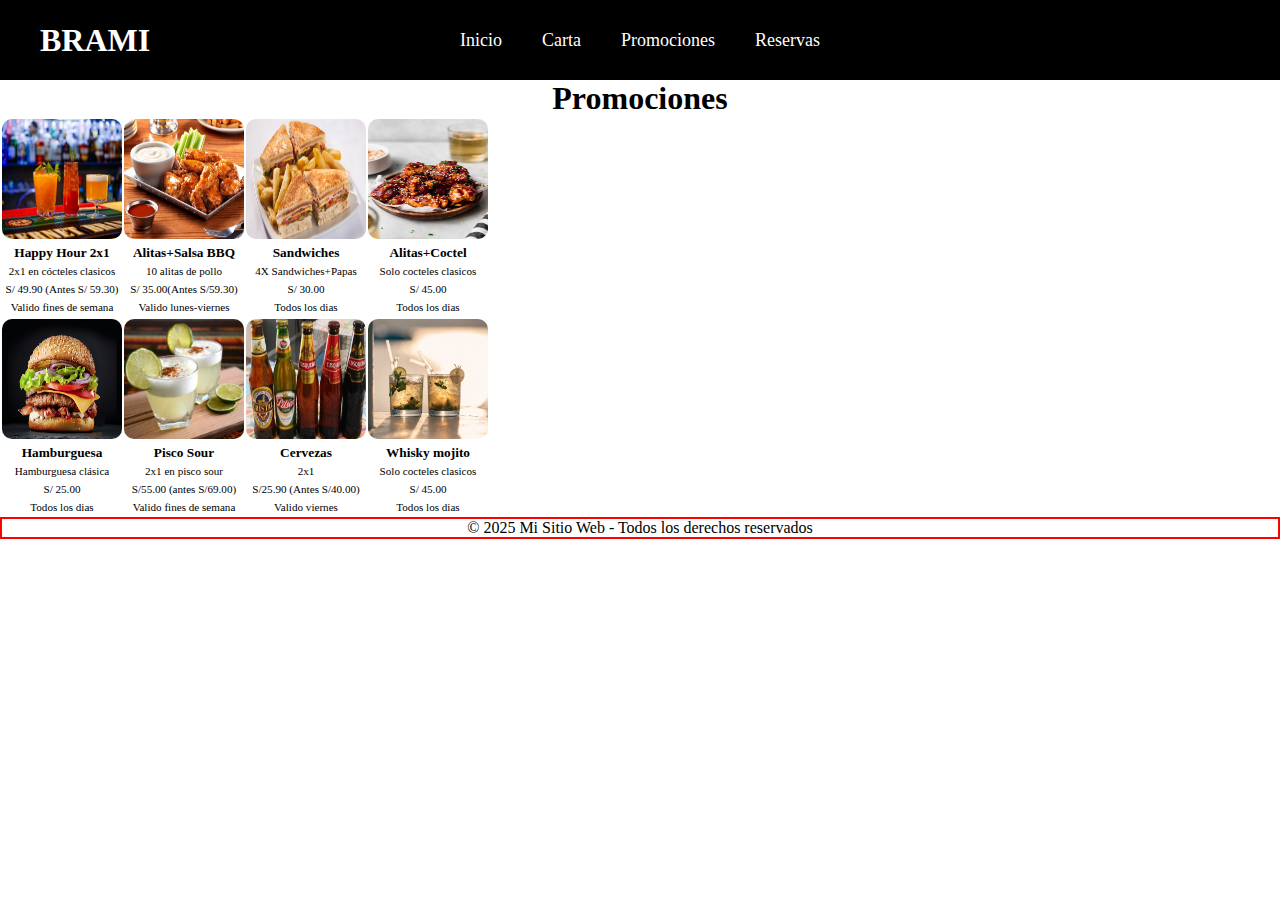
<file: pages/promociones.html>
<!DOCTYPE html>
<html lang="es">
  <head>
    <meta charset="UTF-8" />
    <meta name="viewport" content="width=device-width, initial-scale=1.0" />
    <title>Brami - Promociones</title>
    <link rel="stylesheet" href="../styles/global.css" />
    <link rel="stylesheet" href="../styles/header.css" />
    <link rel="stylesheet" href="../styles/footer.css" />
    <link rel="stylesheet" href="/styles/styles.css" />
    <link rel="icon" href="../assets/images/favicon.ico" type="image/x-icon" />
  </head>
  <body>
    <!--Header-->
    <header style="text-align: center">
      <h1>BRAMI</h1>
      <nav>
        <a href="/">Inicio</a>
        <a href="/pages/carta.html">Carta</a>
        <a href="/pages/promociones.html">Promociones</a>
        <a href="/pages/reservas.html">Reservas</a>
      </nav>
    </header>
    <!--Main-->
    <main>
      <h1 style="text-align: center">Promociones</h1>
      <table style="text-align: center" align="center">
        <tr>
          <td>
            <div>
              <img
                src="../assets/images/promociones/promoTragos.jpg"
                alt="2x1 en Cócteles"
                style="border-radius: 10px; width: 120px; height: 120px"
              /><br />
              <small><b>Happy Hour 2x1</b></small
              ><br />
              <small><small>2x1 en cócteles clasicos</small></small
              ><br />
              <small><small>S/ 49.90 (Antes S/ 59.30)</small></small
              ><br />
              <small><small>Valido fines de semana</small></small>
            </div>
          </td>

          <td>
            <div>
              <img
                src="../assets/images/promociones/promoAlitasBBQ.jpg"
                alt="Alitas"
                width="150"
                height="110"
                style="border-radius: 10px; width: 120px; height: 120px"
              /><br />
              <small><b>Alitas+Salsa BBQ</b></small
              ><br />
              <small><small>10 alitas de pollo</small></small
              ><br />
              <small><small>S/ 35.00(Antes S/59.30)</small></small
              ><br />
              <small><small>Valido lunes-viernes</small></small>
            </div>
          </td>

          <td>
            <div>
              <img
                src="../assets/images/promociones/promoSandwich.avif"
                alt="Sandwiches"
                style="border-radius: 10px; width: 120px; height: 120px"
              /><br />
              <small><b>Sandwiches</b></small
              ><br />
              <small><small>4X Sandwiches+Papas</small></small
              ><br />
              <small><small>S/ 30.00</small></small
              ><br />
              <small><small>Todos los dias</small></small>
            </div>
          </td>

          <td>
            <div>
              <img
                src="../assets/images/promociones/promoAlitas.jpg"
                alt="Sandwiches"
                style="border-radius: 10px; width: 120px; height: 120px"
              /><br />
              <small><b>Alitas+Coctel</b></small
              ><br />
              <small><small>Solo cocteles clasicos</small></small
              ><br />
              <small><small>S/ 45.00</small></small
              ><br />
              <small><small>Todos los dias</small></small>
            </div>
          </td>
        </tr>
      </table>
      <table style="text-align: center" align="center">
        <tr>
          <td>
            <div>
              <img
                src="../assets/images/promociones/promoBurger.jpg"
                alt="Sandwiches"
                style="border-radius: 10px; width: 120px; height: 120px"
              /><br />
              <small><b>Hamburguesa</b></small
              ><br />
              <small><small>Hamburguesa clásica</small></small
              ><br />
              <small><small>S/ 25.00</small></small
              ><br />
              <small><small>Todos los dias</small></small>
            </div>
          </td>
          <td>
            <div>
              <img
                src="../assets/images/promociones/promoSour.jpg"
                alt="Sandwiches"
                style="border-radius: 10px; width: 120px; height: 120px"
              /><br />
              <small><b>Pisco Sour</b></small
              ><br />
              <small><small>2x1 en pisco sour</small></small
              ><br />
              <small><small>S/55.00 (antes S/69.00)</small></small
              ><br />
              <small><small>Valido fines de semana</small></small>
            </div>
          </td>
          <td>
            <div>
              <img
                src="../assets/images/promociones/promoCervezas.webp"
                alt="Sandwiches"
                style="border-radius: 10px; width: 120px; height: 120px"
              /><br />
              <small><b>Cervezas </b></small><br />
              <small><small>2x1 </small></small><br />
              <small><small>S/25.90 (Antes S/40.00) </small></small><br />
              <small><small>Valido viernes</small></small>
            </div>
          </td>
          <td>
            <div>
              <img
                src="../assets/images/promociones/promoMojitos.webp"
                alt="Sandwiches"
                style="border-radius: 10px; width: 120px; height: 120px"
              /><br />
              <small><b>Whisky mojito</b></small
              ><br />
              <small><small>Solo cocteles clasicos</small></small
              ><br />
              <small><small>S/ 45.00</small></small
              ><br />
              <small><small>Todos los dias</small></small>
            </div>
          </td>
        </tr>
      </table>
    </main>
    <!--Footer-->
    <footer style="text-align: center">
      <p>© 2025 Mi Sitio Web - Todos los derechos reservados</p>
    </footer>
  </body>
</html>
</file>
<file: styles/global.css>
/*Estilos basicos*/
* {
  margin: 0;
  padding: 0;
  box-sizing: border-box;
}

.container {
  display: grid;
  grid-template-rows: auto 1fr auto;
  min-height: 100dvh;
}
</file>
<file: styles/header.css>
header {
  display: flex;
  align-items: center;
  justify-content: space-between;
  height: 80px;
  padding: 0 40px;
  background-color: #000;
  color: #fff;
  position: relative;
}

/* Logo */
.logo h1 {
  font-size: 24px;
  font-weight: bold;
  color: #fff;
  margin: 0;
}

/* Navegación */
nav {
  position: absolute;
  left: 50%;
  transform: translateX(-50%);
  display: flex;
  align-items: center;
  gap: 40px;
  height: 100%;
}

nav a {
  text-decoration: none;
  color: #fff;
  font-size: 18px;
  display: flex;
  align-items: center;
  height: 100%;
  transition: color 0.3s ease;
}

nav a:hover {
  color: #ff6600;
}
</file>
<file: styles/footer.css>
footer {
  text-align: center;
  border: 2px solid red;
}
</file>
<file: styles/checkout.css>
/* ============================================
   VARIABLES (Heredadas del diseño principal)
   ============================================ */
:root {
  /* Colores */
  --bg-primary: #0f0f0f;
  --bg-secondary: #1a1a1a;
  --bg-card: #1e1e1e;
  --bg-elevated: #242424;
  --accent-gold: #d4af37;
  --accent-gold-dim: #b8973a;
  --accent-red: #8b1e2d;
  --accent-red-hover: #a02333;
  --text-primary: #f5f5f5;
  --text-secondary: #b0b0b0;
  --text-muted: #808080;
  --border-color: rgba(255, 255, 255, 0.08);
  --border-hover: rgba(212, 175, 55, 0.4);

  /* Tipografía */
  --font-main: "Outfit", sans-serif;

  /* Espaciado */
  --spacing-xs: 8px;
  --spacing-sm: 12px;
  --spacing-md: 20px;
  --spacing-lg: 30px;
  --spacing-xl: 60px;

  /* Bordes */
  --radius-sm: 6px;
  --radius-md: 10px;
  --radius-lg: 12px;
  --radius-pill: 50px;

  /* Transiciones - OPTIMIZADAS */
  --transition-fast: 0.2s cubic-bezier(0.4, 0, 0.2, 1);
  --transition-normal: 0.3s cubic-bezier(0.4, 0, 0.2, 1);
  --transition-smooth: 0.5s cubic-bezier(0.4, 0, 0.2, 1);

  /* Sombras - SIMPLIFICADAS */
  --shadow-sm: 0 2px 8px rgba(0, 0, 0, 0.3);
  --shadow-md: 0 4px 12px rgba(0, 0, 0, 0.4);
  --shadow-lg: 0 8px 20px rgba(0, 0, 0, 0.5);
  --shadow-xl: 0 10px 25px rgba(0, 0, 0, 0.5);
}

/* ============================================
   OPTIMIZACIONES GLOBALES
   ============================================ */
* {
  /* Evitar repaints innecesarios */
  -webkit-font-smoothing: antialiased;
  -moz-osx-font-smoothing: grayscale;
}

/* ============================================
   ESTILOS BASE DEL CHECKOUT
   ============================================ */
body {
  background: var(--bg-primary);
  font-family: var(--font-main);
  color: var(--text-primary);
  min-height: 100vh;
}

.checkout-container {
  max-width: 1400px;
  margin: 0 auto;
  padding: 40px 20px 80px;
  /* Aislar renderizado */
  contain: layout style;
}

/* ============================================
   HEADER DEL CHECKOUT
   ============================================ */
.checkout-header {
  text-align: center;
  margin-bottom: 50px;
}

.checkout-title {
  font-size: clamp(28px, 5vw, 38px);
  font-weight: 700;
  text-transform: uppercase;
  letter-spacing: 2px;
  color: var(--text-primary);
  margin-bottom: var(--spacing-lg);
}

/* Indicador de Pasos */
.checkout-steps {
  display: flex;
  justify-content: center;
  align-items: center;
  gap: var(--spacing-md);
  max-width: 600px;
  margin: 0 auto;
}

.step {
  display: flex;
  flex-direction: column;
  align-items: center;
  gap: var(--spacing-xs);
}

.step-circle {
  width: 50px;
  height: 50px;
  border-radius: 50%;
  background: var(--bg-card);
  border: 2px solid var(--border-color);
  display: flex;
  align-items: center;
  justify-content: center;
  font-weight: 700;
  font-size: 18px;
  color: var(--text-secondary);
  position: relative;
  /* OPTIMIZACIÓN: Transiciones específicas */
  transition: background-color var(--transition-normal),
    border-color var(--transition-normal), color var(--transition-normal),
    transform var(--transition-normal);
  /* Acelerar con GPU */
  will-change: transform;
}

.step-number {
  display: block;
}

.step-check {
  display: none;
  width: 24px;
  height: 24px;
  color: var(--bg-primary);
}

.step.active .step-circle {
  background: var(--accent-gold);
  border-color: var(--accent-gold);
  color: var(--bg-primary);
  /* OPTIMIZACIÓN: Usar filter en lugar de box-shadow para glow */
  filter: drop-shadow(0 0 12px rgba(212, 175, 55, 0.5));
  transform: scale(1.05);
}

.step.completed .step-circle {
  background: var(--accent-gold);
  border-color: var(--accent-gold);
}

.step.completed .step-number {
  display: none;
}

.step.completed .step-check {
  display: block;
}

.step-label {
  font-size: 13px;
  color: var(--text-secondary);
  text-transform: uppercase;
  font-weight: 500;
  letter-spacing: 0.5px;
  transition: color var(--transition-normal);
}

.step.active .step-label {
  color: var(--accent-gold);
  font-weight: 600;
}

.step.completed .step-label {
  color: var(--accent-gold);
}

.step-line {
  width: 80px;
  height: 2px;
  background: var(--border-color);
  margin-top: -24px;
  transition: background-color var(--transition-normal);
}

.step.completed + .step-line {
  background: var(--accent-gold);
}

/* ============================================
   CONTENIDO PRINCIPAL
   ============================================ */
.checkout-content {
  display: grid;
  grid-template-columns: 1fr 450px;
  gap: 40px;
  align-items: start;
}

/* ============================================
   SECCIÓN DE FORMULARIO
   ============================================ */
.checkout-form-section {
  display: flex;
  flex-direction: column;
  gap: 30px;
  /* Aislar renderizado */
  contain: layout style;
}

.form-section {
  background: var(--bg-card);
  border: 1px solid var(--border-color);
  border-radius: var(--radius-lg);
  padding: var(--spacing-lg);
  /* OPTIMIZACIÓN: Solo transición de border */
  transition: border-color var(--transition-normal);
}

.form-section:hover {
  border-color: var(--border-hover);
}

.section-title {
  font-size: 18px;
  font-weight: 600;
  text-transform: uppercase;
  letter-spacing: 1px;
  color: var(--text-primary);
  margin-bottom: var(--spacing-md);
  display: flex;
  align-items: center;
  gap: var(--spacing-sm);
}

.section-icon {
  width: 24px;
  height: 24px;
  color: var(--accent-gold);
  flex-shrink: 0;
}

.section-icon svg {
  width: 100%;
  height: 100%;
}

/* Grid de Formulario */
.form-grid {
  display: grid;
  grid-template-columns: repeat(2, 1fr);
  gap: var(--spacing-md);
}

.form-group {
  display: flex;
  flex-direction: column;
  gap: var(--spacing-xs);
}

.form-group.full-width {
  grid-column: 1 / -1;
}

.form-group label {
  font-size: 13px;
  font-weight: 600;
  color: var(--text-secondary);
  text-transform: uppercase;
  letter-spacing: 0.5px;
}

.form-group input,
.form-group select,
.form-group textarea {
  background: var(--bg-secondary);
  border: 1px solid var(--border-color);
  border-radius: var(--radius-sm);
  padding: 14px 16px;
  font-size: 15px;
  color: var(--text-primary);
  font-family: var(--font-main);
  /* OPTIMIZACIÓN: Transiciones específicas */
  transition: border-color var(--transition-normal);
}

.form-group input:focus,
.form-group select:focus,
.form-group textarea:focus {
  outline: none;
  border-color: var(--accent-gold);
  /* OPTIMIZACIÓN: */
  box-shadow: 0 0 0 3px rgba(212, 175, 55, 0.1);
}

.form-group input::placeholder,
.form-group textarea::placeholder {
  color: var(--text-muted);
}

.form-group textarea {
  resize: vertical;
  min-height: 80px;
}

/* ============================================
   SECCIÓN DE BENEFICIOS Y CONFIANZA
   ============================================ */
.benefits-section {
  display: grid;
  grid-template-columns: repeat(2, 1fr);
  gap: var(--spacing-md);
  margin-top: var(--spacing-lg);
  padding: var(--spacing-lg);
  background: var(--bg-secondary);
  border: 1px solid var(--border-color);
  border-radius: var(--radius-lg);
}

.benefit-card {
  display: flex;
  align-items: flex-start;
  gap: var(--spacing-sm);
  padding: var(--spacing-md);
  background: var(--bg-card);
  border: 1px solid var(--border-color);
  border-radius: var(--radius-md);
  /* OPTIMIZACIÓN: Solo transiciones necesarias */
  transition: border-color var(--transition-normal),
    transform var(--transition-normal);
  /* Acelerar con GPU */
  will-change: transform;
}

.benefit-card:hover {
  border-color: var(--border-hover);
  /* OPTIMIZACIÓN: Usar translate3d para GPU */
  transform: translate3d(0, -2px, 0);
}

.benefit-icon {
  width: 45px;
  height: 45px;
  min-width: 45px;
  background: rgba(212, 175, 55, 0.1);
  border-radius: var(--radius-md);
  display: flex;
  align-items: center;
  justify-content: center;
  flex-shrink: 0;
}

.benefit-icon svg {
  width: 24px;
  height: 24px;
  color: var(--accent-gold);
}

.benefit-content {
  flex: 1;
}

.benefit-title {
  font-size: 14px;
  font-weight: 700;
  color: var(--text-primary);
  margin-bottom: 4px;
  text-transform: uppercase;
  letter-spacing: 0.5px;
}

.benefit-description {
  font-size: 12px;
  color: var(--text-secondary);
  line-height: 1.5;
}

/* Tarjeta de métodos de pago */
.payment-methods-card {
  grid-column: 1 / -1;
}

.payment-icons {
  display: flex;
  align-items: center;
  gap: 10px;
  margin-top: 8px;
}

.payment-icons img {
  height: 24px;
  width: auto;
  opacity: 0.8;
  transition: opacity var(--transition-normal);
}

.payment-icons img:hover {
  opacity: 1;
}

/* ============================================
   OPCIONES DE ENTREGA
   ============================================ */
.delivery-options {
  display: flex;
  flex-direction: column;
  gap: var(--spacing-sm);
}

.delivery-option {
  position: relative;
  cursor: pointer;
}

.delivery-option input[type="radio"] {
  position: absolute;
  opacity: 0;
  pointer-events: none;
}

.option-content {
  background: var(--bg-secondary);
  border: 2px solid var(--border-color);
  border-radius: var(--radius-md);
  padding: var(--spacing-md);
  display: flex;
  align-items: center;
  gap: var(--spacing-md);
  /* OPTIMIZACIÓN: Transiciones específicas */
  transition: border-color var(--transition-normal),
    background-color var(--transition-normal),
    transform var(--transition-normal);
  will-change: transform;
}

.delivery-option:hover .option-content {
  border-color: var(--border-hover);
  transform: translate3d(0, -2px, 0);
}

.delivery-option.active .option-content {
  border-color: var(--accent-gold);
  background: rgba(212, 175, 55, 0.05);
}

.option-icon {
  width: 60px;
  height: 60px;
  display: flex;
  align-items: center;
  justify-content: center;
  background: var(--bg-card);
  border-radius: var(--radius-md);
  flex-shrink: 0;
}

.option-icon svg {
  width: 32px;
  height: 32px;
  color: var(--text-secondary);
  transition: color var(--transition-normal);
}

.delivery-option.active .option-icon {
  background: rgba(212, 175, 55, 0.1);
}

.delivery-option.active .option-icon svg {
  color: var(--accent-gold);
}

.option-info {
  flex: 1;
}

.option-info h3 {
  font-size: 16px;
  font-weight: 600;
  color: var(--text-primary);
  margin-bottom: 4px;
}

.option-info p {
  font-size: 13px;
  color: var(--text-secondary);
}

.option-price {
  font-size: 18px;
  font-weight: 700;
  color: var(--accent-gold);
}

/* ============================================
   MÉTODOS DE PAGO
   ============================================ */
.payment-methods {
  display: grid;
  grid-template-columns: repeat(3, 1fr);
  gap: var(--spacing-sm);
}

.payment-method {
  position: relative;
  cursor: pointer;
}

.payment-method input[type="radio"] {
  position: absolute;
  opacity: 0;
  pointer-events: none;
}

.method-content {
  background: var(--bg-secondary);
  border: 2px solid var(--border-color);
  border-radius: var(--radius-md);
  padding: var(--spacing-md);
  display: flex;
  flex-direction: column;
  align-items: center;
  gap: var(--spacing-xs);
  text-align: center;
  /* OPTIMIZACIÓN */
  transition: border-color var(--transition-normal),
    background-color var(--transition-normal),
    transform var(--transition-normal);
  will-change: transform;
}

.payment-method:hover .method-content {
  border-color: var(--border-hover);
  transform: translate3d(0, -2px, 0);
}

.payment-method.active .method-content {
  border-color: var(--accent-gold);
  background: rgba(212, 175, 55, 0.05);
}

.method-icon {
  width: 40px;
  height: 40px;
  display: flex;
  align-items: center;
  justify-content: center;
}

.method-icon svg {
  width: 28px;
  height: 28px;
  color: var(--text-secondary);
  transition: color var(--transition-normal);
}

.payment-method.active .method-icon svg {
  color: var(--accent-gold);
}

.method-content span {
  font-size: 13px;
  font-weight: 600;
  color: var(--text-secondary);
  text-transform: uppercase;
  letter-spacing: 0.5px;
}

.payment-method.active .method-content span {
  color: var(--accent-gold);
}

/* Detalles de Tarjeta */
.card-details {
  margin-top: var(--spacing-md);
  padding-top: var(--spacing-md);
  border-top: 1px solid var(--border-color);
}

.card-icons {
  display: flex;
  gap: var(--spacing-sm);
  margin-top: var(--spacing-md);
}

.card-icons img {
  height: 30px;
  width: auto;
  opacity: 0.7;
  transition: opacity var(--transition-normal);
}

.card-icons img:hover {
  opacity: 1;
}

/* ============================================
   RESUMEN DEL PEDIDO
   ============================================ */
.order-summary {
  position: relative;
}

.summary-sticky {
  position: sticky;
  top: 20px;
  background: var(--bg-card);
  border: 1px solid var(--border-color);
  border-radius: var(--radius-lg);
  padding: var(--spacing-lg);
  /* OPTIMIZACIÓN: Contencion para sticky */
  contain: layout style paint;
  /* Acelerar scroll con sticky */
  will-change: transform;
}

.summary-title {
  font-size: 20px;
  font-weight: 700;
  text-transform: uppercase;
  letter-spacing: 1px;
  color: var(--text-primary);
  margin-bottom: var(--spacing-md);
  padding-bottom: var(--spacing-md);
  border-bottom: 1px solid var(--border-color);
}

/* Items del Pedido */
.order-items {
  display: flex;
  flex-direction: column;
  gap: var(--spacing-md);
  margin-bottom: var(--spacing-md);
  max-height: 400px;
  overflow-y: auto;
  padding-right: 8px;
  /* OPTIMIZACIÓN: Usar contain para scroll */
  contain: layout style paint;
  /* Smooth scrolling optimizado */
  overflow-scrolling: touch;
  -webkit-overflow-scrolling: touch;
}

.order-items::-webkit-scrollbar {
  width: 6px;
}

.order-items::-webkit-scrollbar-track {
  background: var(--bg-secondary);
  border-radius: 10px;
}

.order-items::-webkit-scrollbar-thumb {
  background: var(--accent-gold);
  border-radius: 10px;
}

.order-item {
  display: flex;
  gap: var(--spacing-sm);
  padding: var(--spacing-sm);
  background: var(--bg-secondary);
  border-radius: var(--radius-md);
  align-items: center;
  /* Aislar cada item */
  contain: layout style;
}

.item-image {
  width: 70px;
  height: 70px;
  border-radius: var(--radius-sm);
  overflow: hidden;
  flex-shrink: 0;

  contain: layout style paint;
}

.item-image img {
  width: 100%;
  height: 100%;
  object-fit: cover;

  transform: translateZ(0);
}

.item-details {
  flex: 1;
  min-width: 0;
}

.item-name {
  font-size: 14px;
  font-weight: 600;
  color: var(--text-primary);
  margin-bottom: 8px;
  overflow: hidden;
  text-overflow: ellipsis;
  white-space: nowrap;
}

.item-quantity {
  display: flex;
  align-items: center;
  gap: var(--spacing-xs);
}

.qty-btn {
  width: 28px;
  height: 28px;
  border: 1px solid var(--border-color);
  background: var(--bg-primary);
  color: var(--text-primary);
  border-radius: 4px;
  cursor: pointer;
  font-size: 16px;
  font-weight: 700;
  display: flex;
  align-items: center;
  justify-content: center;
  /* OPTIMIZACIÓN */
  transition: border-color var(--transition-normal),
    background-color var(--transition-normal), color var(--transition-normal);
}

.qty-btn:hover {
  border-color: var(--accent-gold);
  background: rgba(212, 175, 55, 0.1);
  color: var(--accent-gold);
}

.qty-value {
  font-size: 14px;
  font-weight: 600;
  color: var(--text-primary);
  min-width: 20px;
  text-align: center;
}

.item-price {
  font-size: 16px;
  font-weight: 700;
  color: var(--accent-gold);
  flex-shrink: 0;
}

.promo-code {
  display: flex;
  gap: var(--spacing-xs);
  margin: var(--spacing-md) 0;
}

.promo-input {
  flex: 1;
  background: var(--bg-secondary);
  border: 1px solid var(--border-color);
  border-radius: var(--radius-sm);
  padding: 12px 16px;
  font-size: 14px;
  color: var(--text-primary);
  font-family: var(--font-main);
  transition: border-color var(--transition-normal);
}

.promo-input:focus {
  outline: none;
  border-color: var(--accent-gold);
}

.promo-input::placeholder {
  color: var(--text-muted);
}

.promo-btn {
  background: var(--bg-elevated);
  border: 1px solid var(--border-color);
  color: var(--text-primary);
  padding: 12px 20px;
  border-radius: var(--radius-sm);
  font-size: 13px;
  font-weight: 600;
  text-transform: uppercase;
  letter-spacing: 0.5px;
  cursor: pointer;
  font-family: var(--font-main);
  /* OPTIMIZACIÓN */
  transition: background-color var(--transition-normal),
    border-color var(--transition-normal), color var(--transition-normal);
}

.promo-btn:hover {
  background: var(--accent-gold);
  border-color: var(--accent-gold);
  color: var(--bg-primary);
}

/* Totales */
.order-totals {
  padding: var(--spacing-md) 0;
  border-top: 1px solid var(--border-color);
  border-bottom: 1px solid var(--border-color);
  margin-bottom: var(--spacing-md);
}

.total-row {
  display: flex;
  justify-content: space-between;
  align-items: center;
  padding: 10px 0;
  font-size: 15px;
  color: var(--text-secondary);
}

.total-row.discount {
  color: var(--accent-gold);
}

.total-row.total {
  font-size: 20px;
  font-weight: 700;
  color: var(--text-primary);
  padding-top: var(--spacing-md);
  margin-top: var(--spacing-xs);
  border-top: 1px solid var(--border-color);
}

.total-row.total .total-amount {
  color: var(--accent-gold);
  font-size: 24px;
}

/* Botón de Checkout */
.checkout-btn {
  width: 100%;
  padding: 16px;
  background: var(--accent-red);
  color: var(--text-primary);
  border: none;
  border-radius: var(--radius-sm);
  font-size: 15px;
  font-weight: 700;
  text-transform: uppercase;
  letter-spacing: 1px;
  cursor: pointer;
  font-family: var(--font-main);
  display: flex;
  align-items: center;
  justify-content: center;
  gap: var(--spacing-sm);
  transition: background-color var(--transition-normal),
    transform var(--transition-normal);
  will-change: transform;
}

.checkout-btn:hover {
  background: var(--accent-red-hover);
  transform: translate3d(0, -2px, 0);
  /* OPTIMIZACIÓN: Sombra más ligera */
  filter: drop-shadow(0 4px 12px rgba(0, 0, 0, 0.4));
}

.checkout-btn:active {
  transform: translate3d(0, 0, 0);
}

.btn-arrow {
  font-size: 18px;
  transition: transform var(--transition-normal);
}

.checkout-btn:hover .btn-arrow {
  transform: translateX(4px);
}

/* Badges de Seguridad */
.security-badges {
  display: flex;
  justify-content: center;
  gap: var(--spacing-md);
  margin-top: var(--spacing-md);
  padding-top: var(--spacing-md);
  border-top: 1px solid var(--border-color);
}

.badge {
  display: flex;
  align-items: center;
  gap: 6px;
  font-size: 12px;
  color: var(--text-secondary);
}

.badge-icon {
  width: 18px;
  height: 18px;
  color: var(--accent-gold);
}

.badge-icon svg {
  width: 100%;
  height: 100%;
}

/* ============================================
   CONTROL DE PASOS Y NAVEGACIÓN
   ============================================ */
.form-section {
  display: none;
}

.form-section.active {
  display: block;
  /* OPTIMIZACIÓN: Animación con GPU */
  animation: fadeInOptimized 0.3s cubic-bezier(0.4, 0, 0.2, 1);
}

@keyframes fadeInOptimized {
  from {
    opacity: 0;
    transform: translate3d(0, 10px, 0);
  }
  to {
    opacity: 1;
    transform: translate3d(0, 0, 0);
  }
}

/* Botones de Navegación */
.form-navigation {
  display: flex;
  justify-content: space-between;
  gap: var(--spacing-md);
  margin-top: var(--spacing-lg);
  padding-top: var(--spacing-lg);
  border-top: 1px solid var(--border-color);
}

.nav-btn {
  display: flex;
  align-items: center;
  gap: var(--spacing-xs);
  padding: 14px 28px;
  background: var(--bg-elevated);
  border: 1px solid var(--border-color);
  color: var(--text-primary);
  border-radius: var(--radius-sm);
  font-size: 14px;
  font-weight: 600;
  text-transform: uppercase;
  letter-spacing: 0.5px;
  cursor: pointer;
  font-family: var(--font-main);
  /* OPTIMIZACIÓN */
  transition: background-color var(--transition-normal),
    border-color var(--transition-normal), color var(--transition-normal),
    transform var(--transition-normal);
  will-change: transform;
}

.nav-btn svg {
  width: 20px;
  height: 20px;
  transition: transform var(--transition-normal);
}

.nav-btn:hover {
  background: var(--accent-gold);
  border-color: var(--accent-gold);
  color: var(--bg-primary);
  transform: translate3d(0, -2px, 0);
}

.nav-btn:disabled {
  opacity: 0.5;
  cursor: not-allowed;
  transform: none !important;
}

.nav-btn-prev:hover:not(:disabled) svg {
  transform: translateX(-3px);
}

.nav-btn-next {
  background: var(--accent-red);
  border-color: var(--accent-red);
  margin-left: auto;
}

.nav-btn-next:hover:not(:disabled) {
  background: var(--accent-red-hover);
  border-color: var(--accent-red-hover);
  color: var(--text-primary);
}

.nav-btn-next:hover:not(:disabled) svg {
  transform: translateX(3px);
}

/* ============================================
   RESPONSIVE
   ============================================ */

/* Tablets */
@media (max-width: 1024px) {
  .checkout-content {
    grid-template-columns: 1fr;
  }

  .order-summary {
    order: -1;
  }

  .summary-sticky {
    position: relative;
    top: 0;
  }
}

/* Móviles */
@media (max-width: 768px) {
  .checkout-container {
    padding: 30px 16px 60px;
  }

  .checkout-title {
    font-size: 24px;
  }

  .checkout-steps {
    gap: var(--spacing-sm);
  }

  .step-circle {
    width: 45px;
    height: 45px;
    font-size: 16px;
  }

  .step-check {
    width: 22px;
    height: 22px;
  }

  .step-label {
    font-size: 11px;
  }

  .step-line {
    width: 50px;
  }

  .form-grid {
    grid-template-columns: 1fr;
  }

  .payment-methods {
    grid-template-columns: 1fr;
  }

  .order-items {
    max-height: 300px;
  }

  .benefits-section {
    grid-template-columns: 1fr;
    padding: var(--spacing-md);
  }

  .benefit-card {
    padding: var(--spacing-sm) var(--spacing-md);
  }
}

/* Móviles pequeños - MEJORADO */
@media (max-width: 480px) {
  .checkout-container {
    padding: 20px 12px 50px;
  }

  .checkout-title {
    font-size: 18px;
    letter-spacing: 1px;
    margin-bottom: 20px;
  }

  /* PASOS DEL CHECKOUT - MEJORADOS */
  .checkout-steps {
    gap: 6px;
    padding: 0 5px;
    max-width: 100%;
  }

  .step {
    flex: 1;
    min-width: 0;
  }

  .step-circle {
    width: 42px;
    height: 42px;
    font-size: 14px;
    border-width: 2px;
  }

  .step-check {
    width: 20px;
    height: 20px;
  }

  .step-label {
    font-size: 9px;
    white-space: nowrap;
    overflow: hidden;
    text-overflow: ellipsis;
    max-width: 70px;
    text-align: center;
  }

  .step-line {
    width: 100%;
    max-width: 40px;
    flex: 1;
    margin-top: -21px;
  }

  .form-section {
    padding: var(--spacing-md);
  }

  .section-title {
    font-size: 16px;
  }

  .section-icon {
    width: 20px;
    height: 20px;
  }

  .option-icon {
    width: 50px;
    height: 50px;
  }

  .option-icon svg {
    width: 28px;
    height: 28px;
  }

  .method-icon svg {
    width: 24px;
    height: 24px;
  }

  .summary-sticky {
    padding: var(--spacing-md);
  }

  .order-item {
    flex-wrap: wrap;
  }

  .item-price {
    width: 100%;
    text-align: right;
    margin-top: var(--spacing-xs);
  }

  .nav-btn {
    padding: 12px 20px;
    font-size: 13px;
  }

  .nav-btn svg {
    width: 18px;
    height: 18px;
  }

  .benefits-section {
    padding: var(--spacing-sm);
    gap: var(--spacing-xs);
  }

  .benefit-card {
    padding: var(--spacing-sm);
  }

  .benefit-icon {
    width: 38px;
    height: 38px;
    min-width: 38px;
  }

  .benefit-icon svg {
    width: 20px;
    height: 20px;
  }

  .benefit-title {
    font-size: 12px;
  }

  .benefit-description {
    font-size: 11px;
  }

  .payment-icons {
    gap: 8px;
  }

  .payment-icons img {
    height: 20px;
  }
}

/* Extra pequeño - 375px y menos */
@media (max-width: 375px) {
  .checkout-steps {
    gap: 4px;
    padding: 0;
  }

  .step-circle {
    width: 38px;
    height: 38px;
    font-size: 13px;
  }

  .step-check {
    width: 18px;
    height: 18px;
  }

  .step-label {
    font-size: 8px;
    max-width: 60px;
  }

  .step-line {
    max-width: 30px;
  }
}

/* ============================================
   ACCESIBILIDAD Y OPTIMIZACIÓN
   ============================================ */
@media (prefers-reduced-motion: reduce) {
  *,
  *::before,
  *::after {
    animation-duration: 0.01ms !important;
    animation-iteration-count: 1 !important;
    transition-duration: 0.01ms !important;
  }
}

.delivery-option:focus-within .option-content,
.payment-method:focus-within .method-content {
  outline: 2px solid var(--accent-gold);
  outline-offset: 2px;
}

.checkout-btn:focus-visible,
.promo-btn:focus-visible,
.qty-btn:focus-visible {
  outline: 2px solid var(--accent-gold);
  outline-offset: 2px;
}

/* ============================================
   OPTIMIZACIONES ADICIONALES CRÍTICAS
   ============================================ */

/* Forzar aceleración hardware en elementos críticos */
.checkout-btn,
.nav-btn,
.benefit-card,
.delivery-option .option-content,
.payment-method .method-content {
  /* Crear nuevo contexto de apilamiento */
  transform: translateZ(0);
  /* Hardware acceleration */
  backface-visibility: hidden;
  perspective: 1000px;
}

/* Optimizar scroll performance */
.order-items {
  /* Crear capa de composición */
  transform: translateZ(0);
  /* Optimizar scroll */
  scroll-behavior: auto;
}

/* Reducir repaints en sticky */
.summary-sticky {
  transform: translateZ(0);
  backface-visibility: hidden;
}

/* Optimizar rendering de inputs */
.form-group input,
.form-group select,
.form-group textarea {
  /* Evitar repaints en cada cambio */
  contain: layout style;
}
@media (max-width: 480px) {
  .summary-sticky {
    padding: 16px;
  }

  .summary-title {
    font-size: 14px;
    white-space: nowrap;
    overflow: hidden;
    text-overflow: ellipsis;
  }

  /* Ajuste para la fila del resumen */
  .order-item {
    display: grid;
    grid-template-columns: auto 1fr auto;
    grid-template-rows: auto auto;
    gap: 8px;
    align-items: center;
    padding: 10px;
  }

  .item-image {
    grid-column: 1;
    grid-row: 1 / -1;
    width: 60px;
    height: 60px;
  }

  .item-details {
    grid-column: 2;
    grid-row: 1;
    min-width: 0;
  }

  .item-name {
    font-size: 12px;
    margin-bottom: 4px;
  }

  .item-quantity {
    grid-column: 2;
    grid-row: 2;
  }

  .item-price {
    grid-column: 3;
    grid-row: 1 / -1;
    font-size: 14px;
    text-align: right;
    width: auto;
    margin: 0;
    white-space: nowrap;
  }
}
</file>
<file: styles/styles.css>
img {
  width: 400px;
}
</file>
